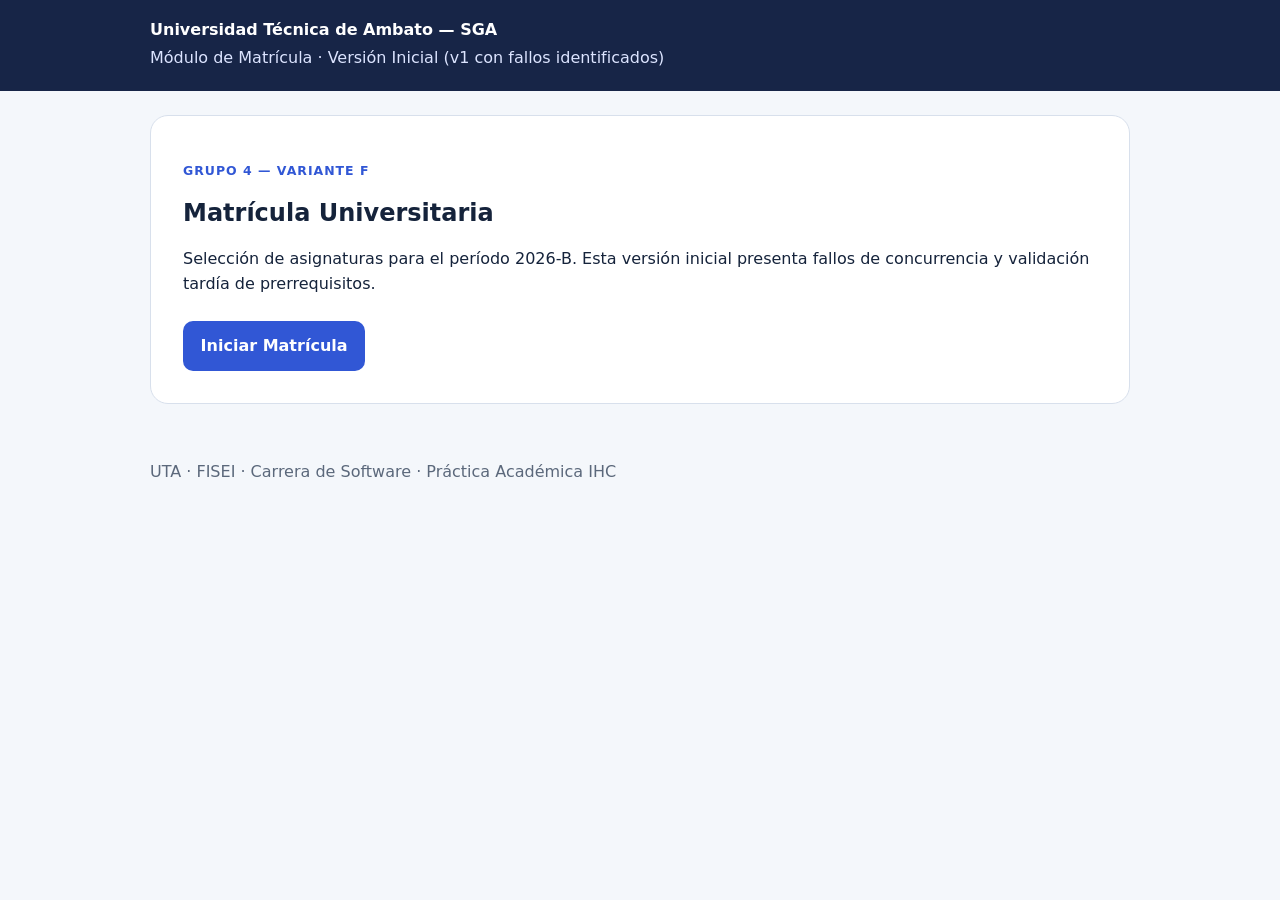
<file: PROYECTO_01_PRUEBA_INTEGRADORA/prototipo/v1/index.html>
<!doctype html>
<html lang="es">
<head>
  <meta charset="utf-8">
  <meta name="viewport" content="width=device-width,initial-scale=1">
  <title>Sistema de Matrícula Universitaria — Versión Inicial (v1)</title>
  <link rel="stylesheet" href="styles.css">
</head>
<body>
  <header class="topbar">
    <div class="shell">
      <strong>Universidad Técnica de Ambato — SGA</strong>
      <p>Módulo de Matrícula · Versión Inicial (v1 con fallos identificados)</p>
    </div>
  </header>

  <main class="shell" id="contenido">
    <section class="panel screen" id="start">
      <p class="eyebrow">Grupo 4 — Variante F</p>
      <h1>Matrícula Universitaria</h1>
      <p>Selección de asignaturas para el período 2026-B. Esta versión inicial presenta fallos de concurrencia y validación tardía de prerrequisitos.</p>
      <div class="actions">
        <button class="primary" data-next="form">Iniciar Matrícula</button>
      </div>
    </section>

    <section class="panel screen hidden" id="form">
      <h2>Selección de Asignatura y Paralelo</h2>
      <form id="taskForm" novalidate>
        <div class="field">
          <label for="subject">Asignatura</label>
          <select id="subject" name="subject" required>
            <option value="">Selecciona una asignatura</option>
            <option value="Sistemas Distribuidos">Sistemas Distribuidos (Requiere Redes)</option>
            <option value="Interacción Humano-Computador">Interacción Humano-Computador (Habilitada)</option>
            <option value="Ingeniería de Software II">Ingeniería de Software II (Habilitada)</option>
          </select>
          <p class="error" id="subject-error"></p>
        </div>

        <div class="field">
          <label for="parallel">Paralelo</label>
          <select id="parallel" name="parallel" required>
            <option value="">Selecciona un paralelo</option>
            <option value="Paralelo A">Paralelo A (1 cupo)</option>
            <option value="Paralelo B">Paralelo B (3 cupos)</option>
          </select>
          <p class="error" id="parallel-error"></p>
        </div>

        <div class="field">
          <label for="studentCode">Código de Estudiante UTA</label>
          <input id="studentCode" name="studentCode" type="text" placeholder="Ej. 1805492145" required>
          <p class="error" id="studentCode-error"></p>
        </div>

        <div class="actions">
          <button type="button" class="secondary" data-back="start">Regresar</button>
          <button type="submit" class="primary">Revisar Matrícula</button>
        </div>
      </form>
    </section>

    <section class="panel screen hidden" id="review">
      <h2>Revisión de Datos</h2>
      <div class="summary" id="summary">
        <div><strong>Asignatura:</strong> <span data-value="subject"></span></div>
        <div><strong>Paralelo:</strong> <span data-value="parallel"></span></div>
        <div><strong>Código Estudiante:</strong> <span data-value="studentCode"></span></div>
      </div>
      <div class="actions">
        <button class="secondary" data-back="form">Modificar</button>
        <button class="primary" id="confirm">Confirmar Matrícula</button>
      </div>
    </section>

    <section class="panel screen hidden" id="result" tabindex="-1">
      <h2 id="resultTitle">Estado de la Operación</h2>
      <div id="resultMessage" class="notice"></div>
      <div class="actions">
        <button class="primary" id="restart">Nueva Consulta</button>
      </div>
    </section>
  </main>

  <footer class="shell">
    UTA · FISEI · Carrera de Software · Práctica Académica IHC
  </footer>

  <script src="app.js"></script>
</body>
</html>
</file>
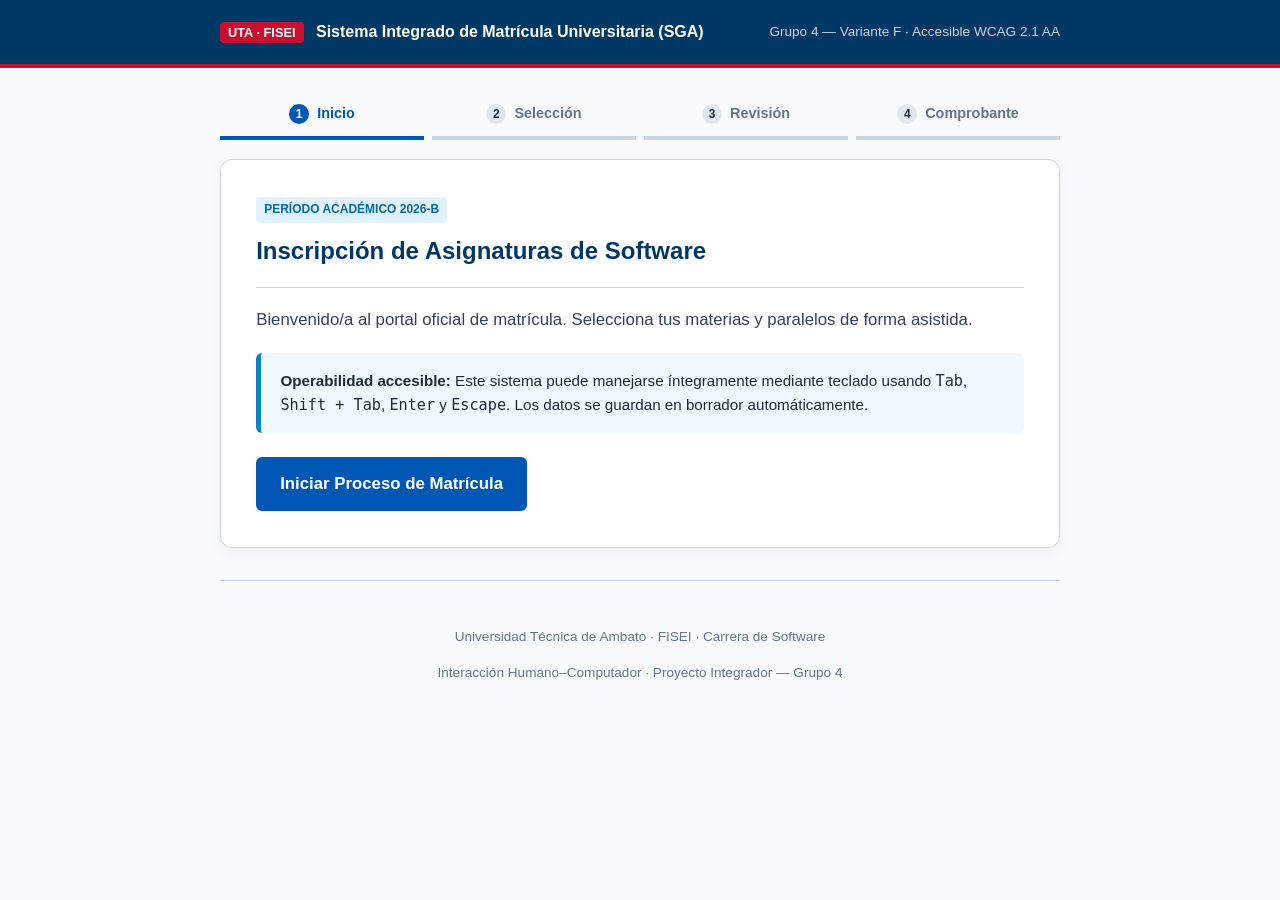
<file: PROYECTO_01_PRUEBA_INTEGRADORA/prototipo/v2/index.html>
<!doctype html>
<html lang="es">
<head>
  <meta charset="utf-8">
  <meta name="viewport" content="width=device-width,initial-scale=1">
  <title>Sistema de Matrícula Universitaria — Versión Accesible (v2)</title>
  <link rel="stylesheet" href="styles.css">
</head>
<body>
  <!-- Saltador de contenido accesible -->
  <a class="skip" href="#contenido">Saltar al contenido principal</a>

  <header class="topbar">
    <div class="shell header-content">
      <div class="brand">
        <span class="badge-uta">UTA · FISEI</span>
        <strong>Sistema Integrado de Matrícula Universitaria (SGA)</strong>
      </div>
      <p class="meta-tag">Grupo 4 — Variante F · Accesible WCAG 2.1 AA</p>
    </div>
  </header>

  <main class="shell" id="contenido">
    <!-- Stepper de Progreso -->
    <nav aria-label="Progreso de matrícula">
      <ol class="stepper">
        <li class="active" id="step-0"><span class="step-num">1</span> Inicio</li>
        <li id="step-1"><span class="step-num">2</span> Selección</li>
        <li id="step-2"><span class="step-num">3</span> Revisión</li>
        <li id="step-3"><span class="step-num">4</span> Comprobante</li>
      </ol>
    </nav>

    <!-- PANTALLA 1: Inicio -->
    <section class="panel screen" id="start" tabindex="-1">
      <div class="panel-header">
        <span class="tag">Período Académico 2026-B</span>
        <h1>Inscripción de Asignaturas de Software</h1>
      </div>
      <p class="lead">Bienvenido/a al portal oficial de matrícula. Selecciona tus materias y paralelos de forma asistida.</p>
      
      <div class="notice info" role="region" aria-label="Instrucciones de accesibilidad">
        <strong>Operabilidad accesible:</strong> Este sistema puede manejarse íntegramente mediante teclado usando <kbd>Tab</kbd>, <kbd>Shift + Tab</kbd>, <kbd>Enter</kbd> y <kbd>Escape</kbd>. Los datos se guardan en borrador automáticamente.
      </div>

      <div class="actions">
        <button class="primary btn-lg" data-next="form" id="btnStart">Iniciar Proceso de Matrícula</button>
      </div>
    </section>

    <!-- PANTALLA 2: Formulario -->
    <section class="panel screen hidden" id="form" tabindex="-1">
      <div class="panel-header">
        <span class="tag">Paso 2 de 4</span>
        <h2>Selección Académica y Datos</h2>
      </div>

      <form id="taskForm" novalidate>
        <!-- Selección de Asignatura -->
        <div class="field">
          <label for="subject">
            Asignatura a Matricular <span class="req" aria-hidden="true">*</span>
          </label>
          <select id="subject" name="subject" required aria-describedby="subject-help subject-error">
            <option value="">-- Selecciona una asignatura --</option>
            <option value="Sistemas Distribuidos">Sistemas Distribuidos (Requiere Redes de Comunicación)</option>
            <option value="Interacción Humano-Computador" selected>Interacción Humano-Computador (Habilitada · 5 Créditos)</option>
            <option value="Ingeniería de Software II">Ingeniería de Software II (Habilitada · 4 Créditos)</option>
            <option value="Bases de Datos Avanzadas">Bases de Datos Avanzadas (Habilitada · 4 Créditos)</option>
          </select>
          <p class="hint" id="subject-help">El sistema valida automáticamente prerrequisitos académicos.</p>
          <p class="error" id="subject-error"></p>
        </div>

        <!-- Banner Contextual de Prerrequisitos (Tarjeta 11) -->
        <div id="prereqNotice" class="notice warning hidden" role="alert" aria-live="polite">
          <div class="notice-icon" aria-hidden="true">⚠️</div>
          <div>
            <strong>Restricción académica detectada (Prerrequisito pendiente):</strong>
            <p id="prereqText">No puedes matricularte en <em>Sistemas Distribuidos</em> porque tienes pendiente la aprobación de <strong>Redes de Comunicación</strong>.</p>
            <div class="notice-action">
              <button type="button" class="btn-warning-alt" id="btnSwitchAltSubject">
                👉 Seleccionar Interacción Humano-Computador (Habilitada)
              </button>
            </div>
          </div>
        </div>

        <!-- Selección de Paralelo -->
        <div class="field">
          <label for="parallel">
            Paralelo y Disponibilidad de Cupos <span class="req" aria-hidden="true">*</span>
          </label>
          <select id="parallel" name="parallel" required aria-describedby="parallel-help parallel-error">
            <option value="">-- Selecciona un paralelo disponible --</option>
            <option value="Paralelo A" data-seats="1" data-schedule="Lunes y Miércoles 08:00 - 10:00 (Lab 2)">
              Paralelo A — 1 cupo restante (Lunes/Miércoles 08:00-10:00)
            </option>
            <option value="Paralelo B" data-seats="3" data-schedule="Martes y Jueves 10:00 - 12:00 (Lab 4)">
              Paralelo B — 3 cupos libres (Martes/Jueves 10:00-12:00)
            </option>
          </select>
          <p class="hint" id="parallel-help">Los cupos se actualizan dinámicamente con el servidor académico.</p>
          <p class="error" id="parallel-error"></p>
        </div>

        <!-- Código de Estudiante UTA -->
        <div class="field">
          <label for="studentCode">
            Código o Matrícula de Estudiante UTA <span class="req" aria-hidden="true">*</span>
          </label>
          <input id="studentCode" name="studentCode" type="text" placeholder="Ej. 1805492145" required maxlength="15" aria-describedby="code-help studentCode-error">
          <p class="hint" id="code-help">Ingresa tu número de cédula o código institucional único.</p>
          <p class="error" id="studentCode-error"></p>
        </div>

        <!-- Notificación viva de cambios -->
        <div id="formStatus" role="status" aria-live="polite" class="sr-only"></div>

        <div class="actions">
          <button type="button" class="secondary" data-back="start">Regresar</button>
          <button type="button" class="danger" id="cancel">Cancelar Borrador</button>
          <button type="submit" class="primary" id="btnSubmitForm">Revisar Matrícula</button>
        </div>
      </form>
    </section>

    <!-- PANTALLA 3: Revisión Previa -->
    <section class="panel screen hidden" id="review" tabindex="-1">
      <div class="panel-header">
        <span class="tag">Paso 3 de 4</span>
        <h2>Revisión de la Solicitud de Matrícula</h2>
      </div>
      <p>Verifica cuidadosamente los datos antes de registrar la transacción oficial en el sistema.</p>

      <div class="summary-box" id="summary">
        <div class="summary-row">
          <strong>Asignatura:</strong>
          <span data-value="subject" class="summary-val">-</span>
        </div>
        <div class="summary-row">
          <strong>Paralelo Asignado:</strong>
          <span data-value="parallel" class="summary-val" id="summaryParallel">-</span>
        </div>
        <div class="summary-row">
          <strong>Horario y Aula:</strong>
          <span id="summarySchedule" class="summary-val">Aula Especialidad Software</span>
        </div>
        <div class="summary-row">
          <strong>Código del Estudiante:</strong>
          <span data-value="studentCode" class="summary-val">-</span>
        </div>
        <div class="summary-row">
          <strong>Período Académico:</strong>
          <span class="summary-val">2026-B (Quinto Nivel)</span>
        </div>
      </div>

      <div class="actions">
        <button class="secondary" data-back="form" id="btnEditReview">Modificar Datos</button>
        <button class="primary" id="confirm">Confirmar Matrícula Definitiva</button>
      </div>
    </section>

    <!-- PANTALLA 4: Resultado y Conflicto Accesible -->
    <section class="panel screen hidden" id="result" tabindex="-1">
      <div class="panel-header">
        <span class="tag">Paso 4 de 4</span>
        <h2 id="resultTitle">Estado de la Matrícula</h2>
      </div>

      <!-- Caja Dinámica de Notificación (Assertive para errores, Polite para éxito) -->
      <div id="resultMessage" class="notice" role="alert" aria-live="assertive"></div>

      <!-- Opciones Rápidas de Resolución de Conflicto (Tarjeta 12 / R7) -->
      <div id="conflictAlternatives" class="conflict-actions hidden">
        <h3>Alternativas Inmediatas de Recuperación:</h3>
        <p>No has perdido tus datos. Elige una de las siguientes opciones para asegurar tu cupo:</p>
        <div class="alt-buttons">
          <button type="button" class="btn-alt-primary" id="btnChooseParallelB">
            ✅ Inscribirme en Paralelo B (3 cupos libres disponibles)
          </button>
          <button type="button" class="btn-alt-secondary" id="btnJoinWaitlist">
            📋 Unirme a Lista de Espera del Paralelo A (Prioridad #1)
          </button>
        </div>
      </div>

      <div class="actions" id="resultActions">
        <button class="primary" id="restart">Realizar Nueva Matrícula</button>
      </div>
    </section>
  </main>

  <footer class="shell footer">
    <p>Universidad Técnica de Ambato · FISEI · Carrera de Software</p>
    <p>Interacción Humano–Computador · Proyecto Integrador — Grupo 4</p>
  </footer>

  <script src="app.js"></script>
</body>
</html>
</file>
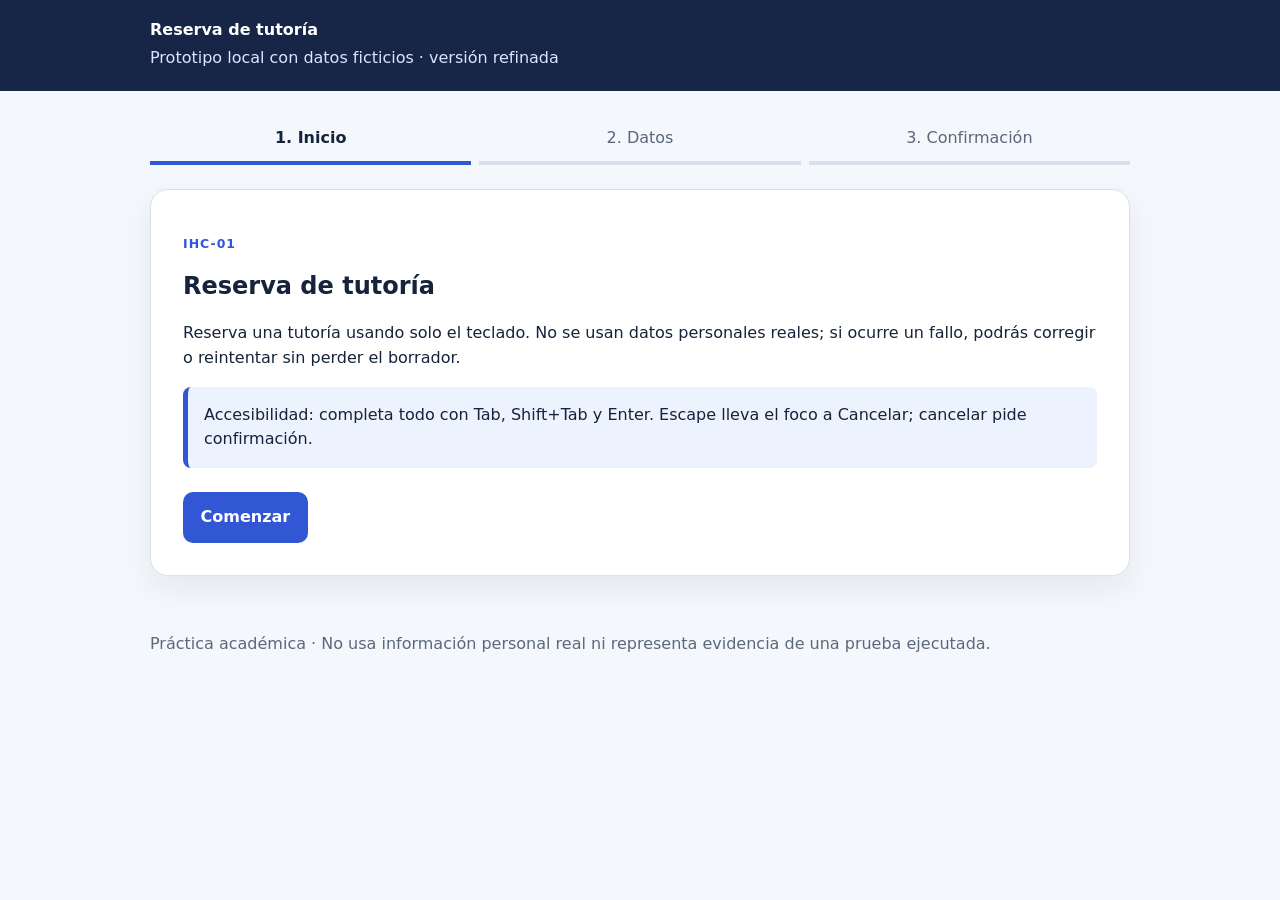
<file: PROYECTO_02_CASOS_IHC/casos/IHC-01/prototipo/index.html>
<!doctype html><html lang="es"><head><meta charset="utf-8"><meta name="viewport" content="width=device-width,initial-scale=1"><title>Reserva de tutoría</title><link rel="stylesheet" href="styles.css"></head><body data-case="IHC-01">
<a class="skip" href="#contenido">Saltar al contenido</a><header class="topbar"><div class="shell"><strong>Reserva de tutoría</strong><p>Prototipo local con datos ficticios · versión refinada</p></div></header>
<main class="shell" id="contenido"><ol class="stepper" aria-label="Progreso"><li class="active">1. Inicio</li><li>2. Datos</li><li>3. Confirmación</li></ol>
<section class="panel screen" id="start"><p class="eyebrow">IHC-01</p><h1>Reserva de tutoría</h1><p>Reserva una tutoría usando solo el teclado. No se usan datos personales reales; si ocurre un fallo, podrás corregir o reintentar sin perder el borrador.</p><div class="notice">Accesibilidad: completa todo con Tab, Shift+Tab y Enter. Escape lleva el foco a Cancelar; cancelar pide confirmación.</div><div class="actions"><button class="primary" data-next="form">Comenzar</button></div></section>
<section class="panel screen hidden" id="form"><p class="eyebrow">Paso 2 de 3</p><h2>Ingresa los datos</h2><form id="taskForm" novalidate><div class="field"><label for="service">Asignatura</label><select id="service" name="service" required aria-describedby="service-error"><option value="">Selecciona</option><option>IHC</option><option>Programación</option></select><p class="error" id="service-error"></p></div><div class="field"><label for="slot">Horario</label><select id="slot" name="slot" required aria-describedby="slot-error"><option value="">Selecciona</option><option>Martes 10:00</option><option>Jueves 15:00</option></select><p class="error" id="slot-error"></p></div><div class="field"><label for="detail">Motivo</label><input id="detail" name="detail" type="text"  required aria-describedby="detail-error"><p class="error" id="detail-error"></p></div><div id="formStatus" role="status" aria-live="polite"></div><div class="actions"><button type="button" class="secondary" data-back="start">Regresar</button><button type="button" class="danger" id="cancel">Cancelar</button><button type="submit" class="primary">Revisar</button></div></form></section>
<section class="panel screen hidden" id="review"><p class="eyebrow">Paso 3 de 3</p><h2>Revisa antes de confirmar</h2><div class="summary" id="summary"><div><strong>Asignatura</strong><span data-value="service"></span></div><div><strong>Horario</strong><span data-value="slot"></span></div><div><strong>Motivo</strong><span data-value="detail"></span></div></div><div class="actions"><button class="secondary" data-back="form">Editar</button><button class="primary" id="confirm">Confirmar</button></div></section>
<section class="panel screen hidden" id="result" tabindex="-1"><p class="eyebrow">Resultado</p><h2 id="resultTitle">Operación completada</h2><div id="resultMessage" class="notice ok" role="status" aria-live="assertive"></div><div class="actions"><button class="primary" id="restart">Nueva operación</button></div></section></main>
<footer class="shell">Práctica académica · No usa información personal real ni representa evidencia de una prueba ejecutada.</footer><script src="app.js"></script></body></html>
</file>
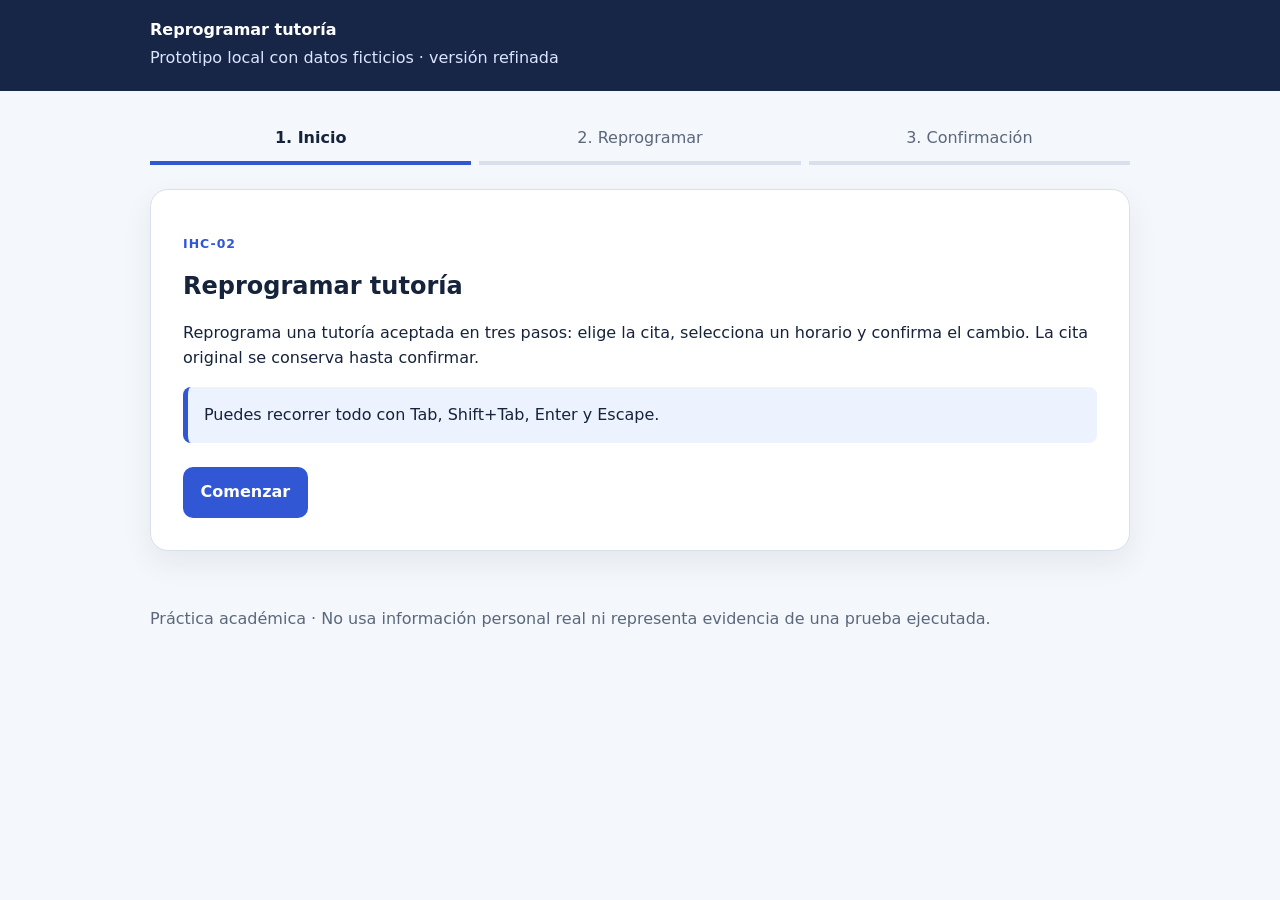
<file: PROYECTO_02_CASOS_IHC/casos/IHC-02/prototipo/index.html>
<!doctype html><html lang="es"><head><meta charset="utf-8"><meta name="viewport" content="width=device-width,initial-scale=1"><title>Reprogramar tutoría</title><link rel="stylesheet" href="styles.css"></head><body data-case="IHC-02">
<a class="skip" href="#contenido">Saltar al contenido</a><header class="topbar"><div class="shell"><strong>Reprogramar tutoría</strong><p>Prototipo local con datos ficticios · versión refinada</p></div></header>
<main class="shell" id="contenido"><ol class="stepper" aria-label="Progreso"><li class="active">1. Inicio</li><li>2. Reprogramar</li><li>3. Confirmación</li></ol>
<section class="panel screen" id="start"><p class="eyebrow">IHC-02</p><h1>Reprogramar tutoría</h1><p>Reprograma una tutoría aceptada en tres pasos: elige la cita, selecciona un horario y confirma el cambio. La cita original se conserva hasta confirmar.</p><div class="notice">Puedes recorrer todo con Tab, Shift+Tab, Enter y Escape.</div><div class="actions"><button class="primary" data-next="form">Comenzar</button></div></section>
<section class="panel screen hidden" id="form"><p class="eyebrow">Paso 2 de 3</p><h2>Ingresa los datos</h2><form id="taskForm" novalidate><div class="field"><label for="service">Tutoría</label><select id="service" name="service" required aria-describedby="service-error"><option value="">Selecciona</option><option>Tutoría #A14</option><option>Tutoría #B08</option></select><p class="error" id="service-error"></p></div><div class="field"><label for="slot">Nuevo horario</label><select id="slot" name="slot" required aria-describedby="slot-error"><option value="">Selecciona</option><option>Miércoles 09:00</option><option>Viernes 14:00</option></select><p class="error" id="slot-error"></p></div><div class="field"><label for="detail">Razón breve</label><input id="detail" name="detail" type="text"  required aria-describedby="detail-error"><p class="error" id="detail-error"></p></div><div id="formStatus" role="status" aria-live="polite"></div><div class="actions"><button type="button" class="secondary" data-back="start">Regresar</button><button type="button" class="danger" id="cancel">Cancelar</button><button type="submit" class="primary">Revisar</button></div></form></section>
<section class="panel screen hidden" id="review"><p class="eyebrow">Paso 3 de 3</p><h2>Revisa antes de confirmar</h2><div class="summary" id="summary"><div><strong>Tutoría</strong><span data-value="service"></span></div><div><strong>Nuevo horario</strong><span data-value="slot"></span></div><div><strong>Razón breve</strong><span data-value="detail"></span></div></div><div class="actions"><button class="secondary" data-back="form">Editar</button><button class="primary" id="confirm">Confirmar</button></div></section>
<section class="panel screen hidden" id="result" tabindex="-1"><p class="eyebrow">Resultado</p><h2 id="resultTitle">Operación completada</h2><div id="resultMessage" class="notice ok" role="status" aria-live="assertive"></div><div class="actions"><button class="primary" id="restart">Nueva operación</button></div></section></main>
<footer class="shell">Práctica académica · No usa información personal real ni representa evidencia de una prueba ejecutada.</footer><script src="app.js"></script></body></html>
</file>
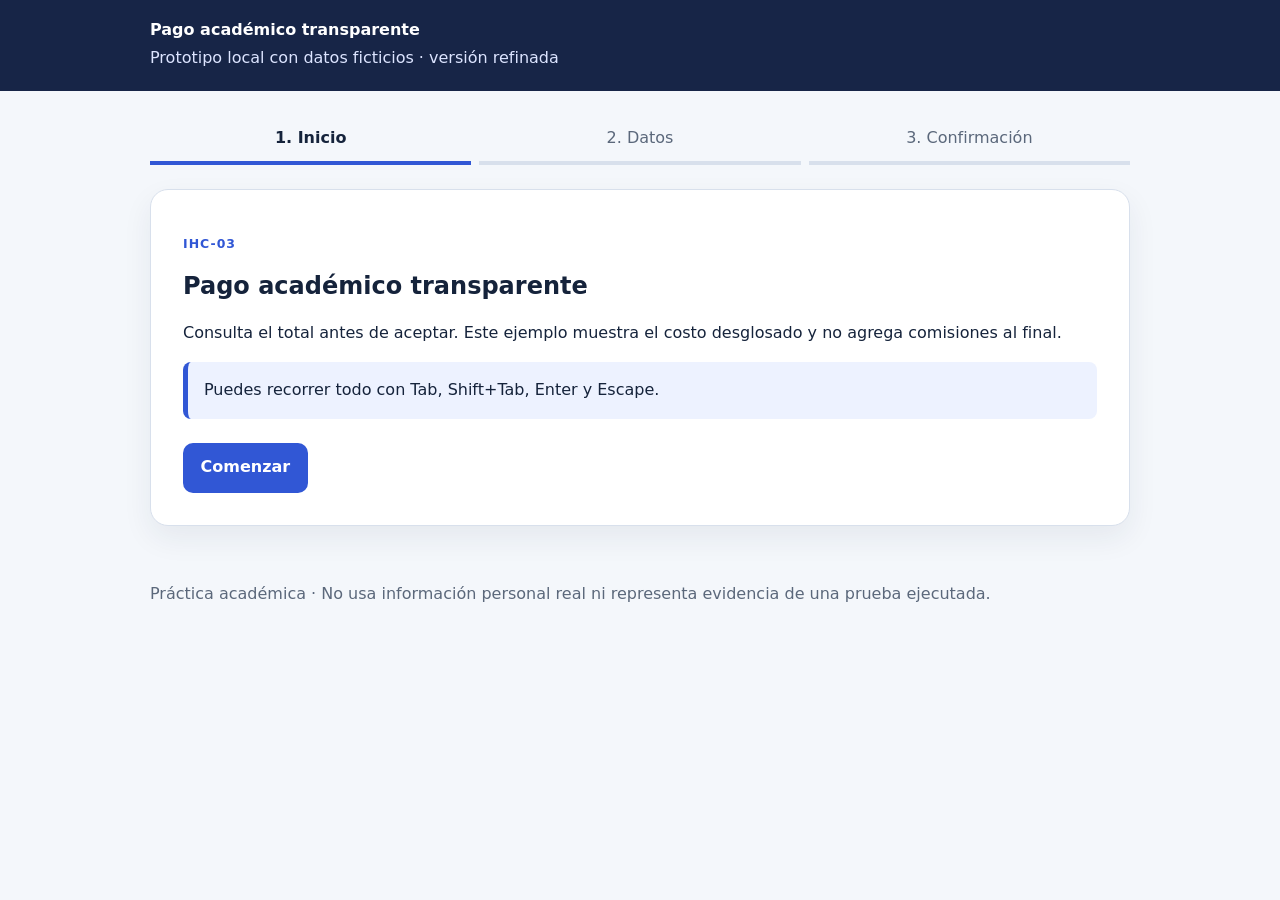
<file: PROYECTO_02_CASOS_IHC/casos/IHC-03/prototipo/index.html>
<!doctype html><html lang="es"><head><meta charset="utf-8"><meta name="viewport" content="width=device-width,initial-scale=1"><title>Pago académico transparente</title><link rel="stylesheet" href="styles.css"></head><body data-case="IHC-03">
<a class="skip" href="#contenido">Saltar al contenido</a><header class="topbar"><div class="shell"><strong>Pago académico transparente</strong><p>Prototipo local con datos ficticios · versión refinada</p></div></header>
<main class="shell" id="contenido"><ol class="stepper" aria-label="Progreso"><li class="active">1. Inicio</li><li>2. Datos</li><li>3. Confirmación</li></ol>
<section class="panel screen" id="start"><p class="eyebrow">IHC-03</p><h1>Pago académico transparente</h1><p>Consulta el total antes de aceptar. Este ejemplo muestra el costo desglosado y no agrega comisiones al final.</p><div class="notice">Puedes recorrer todo con Tab, Shift+Tab, Enter y Escape.</div><div class="actions"><button class="primary" data-next="form">Comenzar</button></div></section>
<section class="panel screen hidden" id="form"><p class="eyebrow">Paso 2 de 3</p><h2>Ingresa los datos</h2><div id="costBreakdown" class="notice" role="status" aria-live="polite">Selecciona un concepto para ver su costo total. Valores demostrativos.</div><form id="taskForm" novalidate><div class="field"><label for="service">Concepto</label><select id="service" name="service" required aria-describedby="service-error" data-price-option><option value="" data-price="">Selecciona</option><option value="Matrícula" data-price="250">Matrícula</option><option value="Laboratorio" data-price="120">Laboratorio</option></select><p class="error" id="service-error"></p></div><div class="field"><label for="slot">Método</label><select id="slot" name="slot" required aria-describedby="slot-error"><option value="">Selecciona</option><option>Tarjeta terminada en 4242</option><option>Transferencia</option></select><p class="error" id="slot-error"></p></div><div class="field"><label for="detail">Correo para comprobante</label><input id="detail" name="detail" type="email"  required aria-describedby="detail-error"><p class="error" id="detail-error"></p></div><div id="formStatus" role="status" aria-live="polite"></div><div class="actions"><button type="button" class="secondary" data-back="start">Regresar</button><button type="button" class="danger" id="cancel">Cancelar</button><button type="submit" class="primary">Revisar</button></div></form></section>
<section class="panel screen hidden" id="review"><p class="eyebrow">Paso 3 de 3</p><h2>Revisa el pago antes de confirmar</h2><div class="notice"><strong>Total a pagar: <span id="reviewTotal">—</span></strong> · Comisión adicional: $0,00</div><div class="summary" id="summary"><div><strong>Concepto</strong><span data-value="service"></span></div><div><strong>Método</strong><span data-value="slot"></span></div><div><strong>Correo para comprobante</strong><span data-value="detail"></span></div></div><div class="actions"><button class="secondary" data-back="form">Editar</button><button class="primary" id="confirm">Confirmar</button></div></section>
<section class="panel screen hidden" id="result" tabindex="-1"><p class="eyebrow">Resultado</p><h2 id="resultTitle">Operación completada</h2><div id="resultMessage" class="notice ok" role="status" aria-live="assertive"></div><div class="actions"><button class="primary" id="restart">Nueva operación</button></div></section></main>
<footer class="shell">Práctica académica · No usa información personal real ni representa evidencia de una prueba ejecutada.</footer><script src="app.js"></script></body></html>
</file>
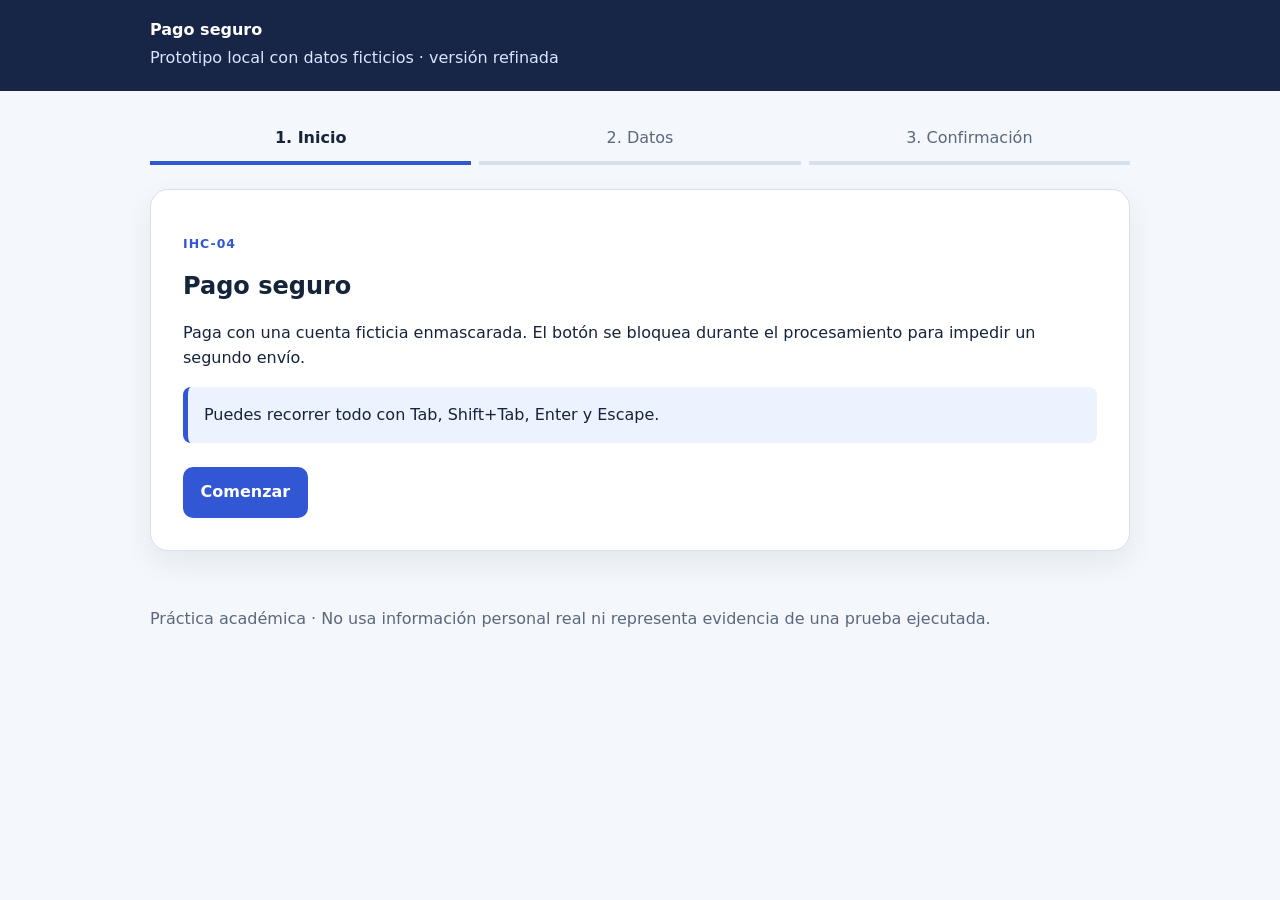
<file: PROYECTO_02_CASOS_IHC/casos/IHC-04/prototipo/index.html>
<!doctype html><html lang="es"><head><meta charset="utf-8"><meta name="viewport" content="width=device-width,initial-scale=1"><title>Pago seguro</title><link rel="stylesheet" href="styles.css"></head><body data-case="IHC-04">
<a class="skip" href="#contenido">Saltar al contenido</a><header class="topbar"><div class="shell"><strong>Pago seguro</strong><p>Prototipo local con datos ficticios · versión refinada</p></div></header>
<main class="shell" id="contenido"><ol class="stepper" aria-label="Progreso"><li class="active">1. Inicio</li><li>2. Datos</li><li>3. Confirmación</li></ol>
<section class="panel screen" id="start"><p class="eyebrow">IHC-04</p><h1>Pago seguro</h1><p>Paga con una cuenta ficticia enmascarada. El botón se bloquea durante el procesamiento para impedir un segundo envío.</p><div class="notice">Puedes recorrer todo con Tab, Shift+Tab, Enter y Escape.</div><div class="actions"><button class="primary" data-next="form">Comenzar</button></div></section>
<section class="panel screen hidden" id="form"><p class="eyebrow">Paso 2 de 3</p><h2>Ingresa los datos</h2><form id="taskForm" novalidate><div class="field"><label for="service">Concepto</label><select id="service" name="service" required aria-describedby="service-error"><option value="">Selecciona</option><option>Matrícula</option><option>Pensión</option></select><p class="error" id="service-error"></p></div><div class="field"><label for="slot">Cuenta enmascarada</label><select id="slot" name="slot" required aria-describedby="slot-error"><option value="">Selecciona</option><option>•••• 4242</option><option>•••• 8841</option></select><p class="error" id="slot-error"></p></div><div class="field"><label for="detail">Correo para comprobante</label><input id="detail" name="detail" type="email"  required aria-describedby="detail-error"><p class="error" id="detail-error"></p></div><p class="hint">Solo se muestran los últimos cuatro dígitos de la cuenta. No ingreses datos bancarios reales.</p><div id="formStatus" role="status" aria-live="polite"></div><div class="actions"><button type="button" class="secondary" data-back="start">Regresar</button><button type="button" class="danger" id="cancel">Cancelar</button><button type="submit" class="primary">Revisar</button></div></form></section>
<section class="panel screen hidden" id="review"><p class="eyebrow">Paso 3 de 3</p><h2>Revisa antes de confirmar</h2><div class="summary" id="summary"><div><strong>Concepto</strong><span data-value="service"></span></div><div><strong>Cuenta enmascarada</strong><span data-value="slot"></span></div><div><strong>Correo para comprobante</strong><span data-value="detail"></span></div></div><div class="actions"><button class="secondary" data-back="form">Editar</button><button class="primary" id="confirm">Confirmar</button></div></section>
<section class="panel screen hidden" id="result" tabindex="-1"><p class="eyebrow">Resultado</p><h2 id="resultTitle">Operación completada</h2><div id="resultMessage" class="notice ok" role="status" aria-live="assertive"></div><div class="actions"><button class="primary" id="restart">Nueva operación</button></div></section></main>
<footer class="shell">Práctica académica · No usa información personal real ni representa evidencia de una prueba ejecutada.</footer><script src="app.js"></script></body></html>
</file>
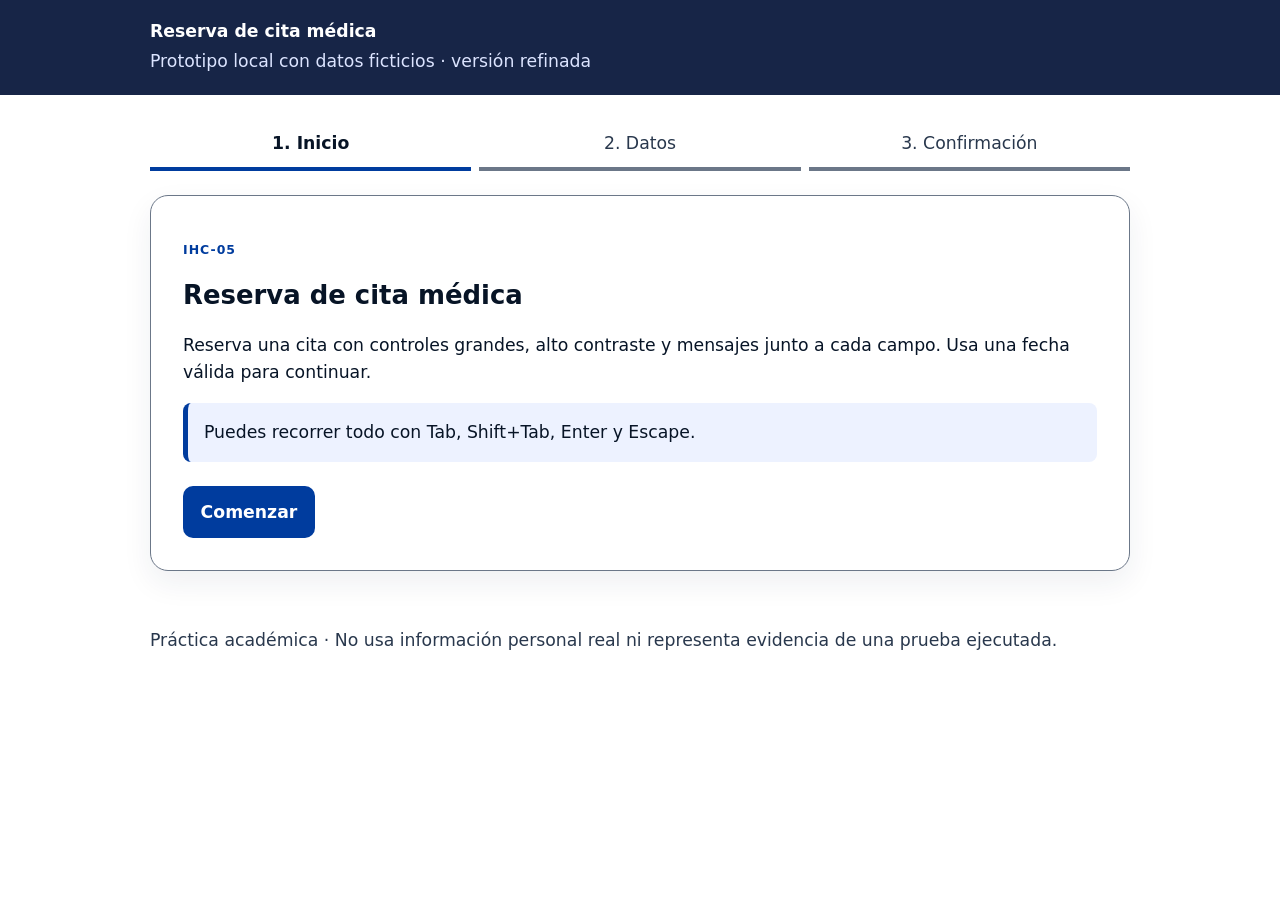
<file: PROYECTO_02_CASOS_IHC/casos/IHC-05/prototipo/index.html>
<!doctype html><html lang="es"><head><meta charset="utf-8"><meta name="viewport" content="width=device-width,initial-scale=1"><title>Reserva de cita médica</title><link rel="stylesheet" href="styles.css"></head><body data-case="IHC-05">
<a class="skip" href="#contenido">Saltar al contenido</a><header class="topbar"><div class="shell"><strong>Reserva de cita médica</strong><p>Prototipo local con datos ficticios · versión refinada</p></div></header>
<main class="shell" id="contenido"><ol class="stepper" aria-label="Progreso"><li class="active">1. Inicio</li><li>2. Datos</li><li>3. Confirmación</li></ol>
<section class="panel screen" id="start"><p class="eyebrow">IHC-05</p><h1>Reserva de cita médica</h1><p>Reserva una cita con controles grandes, alto contraste y mensajes junto a cada campo. Usa una fecha válida para continuar.</p><div class="notice">Puedes recorrer todo con Tab, Shift+Tab, Enter y Escape.</div><div class="actions"><button class="primary" data-next="form">Comenzar</button></div></section>
<section class="panel screen hidden" id="form"><p class="eyebrow">Paso 2 de 3</p><h2>Ingresa los datos</h2><form id="taskForm" novalidate><div class="field"><label for="service">Especialidad</label><select id="service" name="service" required aria-describedby="service-error"><option value="">Selecciona</option><option>Medicina general</option><option>Cardiología</option></select><p class="error" id="service-error"></p></div><div class="field"><label for="slot">Fecha</label><input id="slot" name="slot" type="date" required aria-describedby="slot-hint slot-error"><p class="hint" id="slot-hint">Selecciona la fecha de la cita. El error se anuncia junto a este campo.</p><p class="error" id="slot-error"></p></div><div class="field"><label for="detail">Motivo de consulta</label><input id="detail" name="detail" type="text"  required aria-describedby="detail-error"><p class="error" id="detail-error"></p></div><div id="formStatus" role="status" aria-live="polite"></div><div class="actions"><button type="button" class="secondary" data-back="start">Regresar</button><button type="button" class="danger" id="cancel">Cancelar</button><button type="submit" class="primary">Revisar</button></div></form></section>
<section class="panel screen hidden" id="review"><p class="eyebrow">Paso 3 de 3</p><h2>Revisa antes de confirmar</h2><div class="summary" id="summary"><div><strong>Especialidad</strong><span data-value="service"></span></div><div><strong>Fecha</strong><span data-value="slot"></span></div><div><strong>Motivo de consulta</strong><span data-value="detail"></span></div></div><div class="actions"><button class="secondary" data-back="form">Editar</button><button class="primary" id="confirm">Confirmar</button></div></section>
<section class="panel screen hidden" id="result" tabindex="-1"><p class="eyebrow">Resultado</p><h2 id="resultTitle">Operación completada</h2><div id="resultMessage" class="notice ok" role="status" aria-live="assertive"></div><div class="actions"><button class="primary" id="restart">Nueva operación</button></div></section></main>
<footer class="shell">Práctica académica · No usa información personal real ni representa evidencia de una prueba ejecutada.</footer><script src="app.js"></script></body></html>
</file>
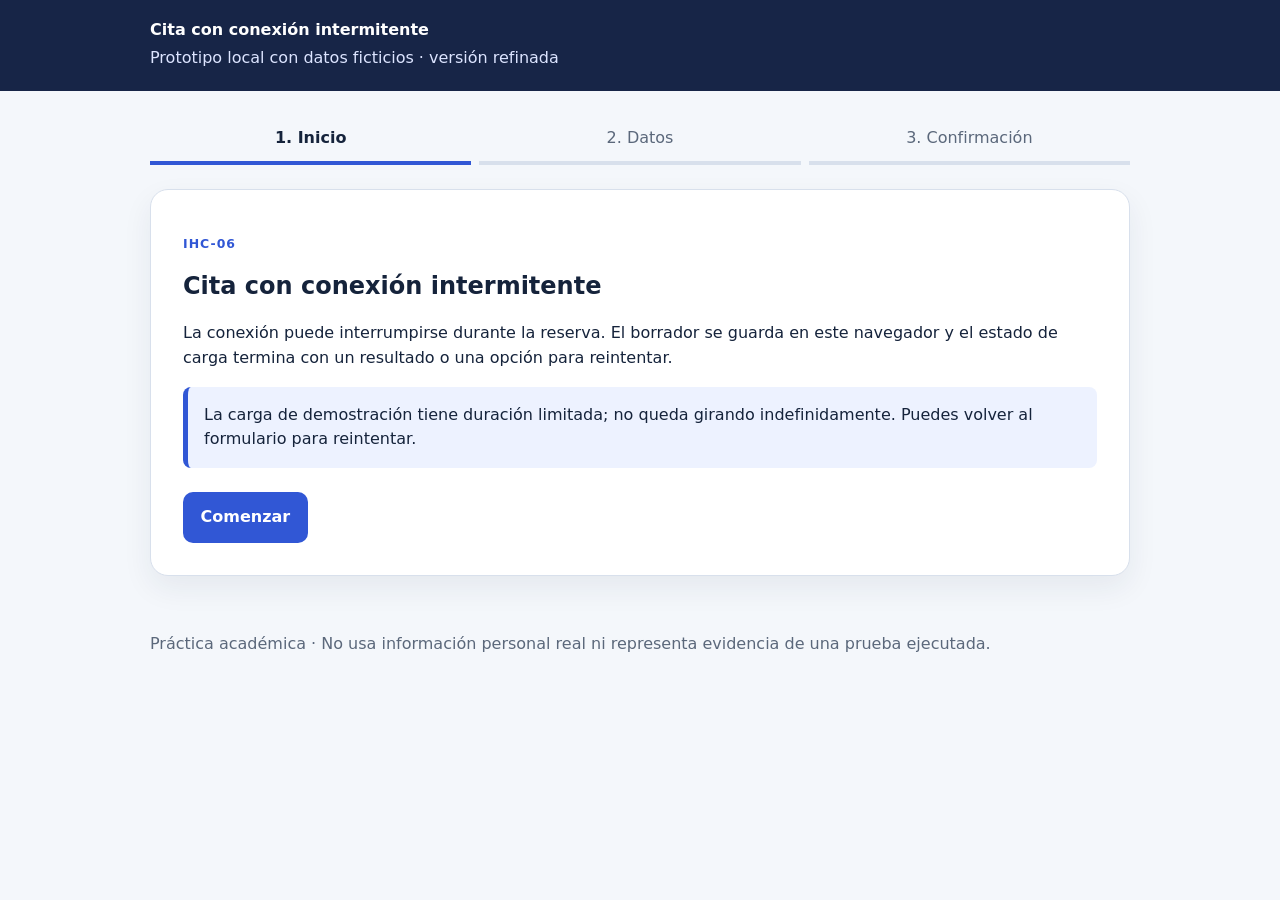
<file: PROYECTO_02_CASOS_IHC/casos/IHC-06/prototipo/index.html>
<!doctype html><html lang="es"><head><meta charset="utf-8"><meta name="viewport" content="width=device-width,initial-scale=1"><title>Cita con conexión intermitente</title><link rel="stylesheet" href="styles.css"></head><body data-case="IHC-06">
<a class="skip" href="#contenido">Saltar al contenido</a><header class="topbar"><div class="shell"><strong>Cita con conexión intermitente</strong><p>Prototipo local con datos ficticios · versión refinada</p></div></header>
<main class="shell" id="contenido"><ol class="stepper" aria-label="Progreso"><li class="active">1. Inicio</li><li>2. Datos</li><li>3. Confirmación</li></ol>
<section class="panel screen" id="start"><p class="eyebrow">IHC-06</p><h1>Cita con conexión intermitente</h1><p>La conexión puede interrumpirse durante la reserva. El borrador se guarda en este navegador y el estado de carga termina con un resultado o una opción para reintentar.</p><div class="notice">La carga de demostración tiene duración limitada; no queda girando indefinidamente. Puedes volver al formulario para reintentar.</div><div class="actions"><button class="primary" data-next="form">Comenzar</button></div></section>
<section class="panel screen hidden" id="form"><p class="eyebrow">Paso 2 de 3</p><h2>Ingresa los datos</h2><form id="taskForm" novalidate><div class="field"><label for="service">Especialidad</label><select id="service" name="service" required aria-describedby="service-error"><option value="">Selecciona</option><option>Medicina general</option><option>Odontología</option></select><p class="error" id="service-error"></p></div><div class="field"><label for="slot">Horario</label><select id="slot" name="slot" required aria-describedby="slot-error"><option value="">Selecciona</option><option>Lunes 08:00</option><option>Jueves 11:30</option></select><p class="error" id="slot-error"></p></div><div class="field"><label for="detail">Código ficticio del paciente</label><input id="detail" name="detail" type="text"  required aria-describedby="detail-error"><p class="error" id="detail-error"></p></div><div id="formStatus" role="status" aria-live="polite"></div><div class="actions"><button type="button" class="secondary" data-back="start">Regresar</button><button type="button" class="danger" id="cancel">Cancelar</button><button type="submit" class="primary">Revisar</button></div></form></section>
<section class="panel screen hidden" id="review"><p class="eyebrow">Paso 3 de 3</p><h2>Revisa antes de confirmar</h2><div class="summary" id="summary"><div><strong>Especialidad</strong><span data-value="service"></span></div><div><strong>Horario</strong><span data-value="slot"></span></div><div><strong>Código ficticio del paciente</strong><span data-value="detail"></span></div></div><div class="actions"><button class="secondary" data-back="form">Editar</button><button class="primary" id="confirm">Confirmar</button></div></section>
<section class="panel screen hidden" id="result" tabindex="-1"><p class="eyebrow">Resultado</p><h2 id="resultTitle">Operación completada</h2><div id="resultMessage" class="notice ok" role="status" aria-live="assertive"></div><div class="actions"><button class="primary" id="restart">Nueva operación</button></div></section></main>
<footer class="shell">Práctica académica · No usa información personal real ni representa evidencia de una prueba ejecutada.</footer><script src="app.js"></script></body></html>
</file>
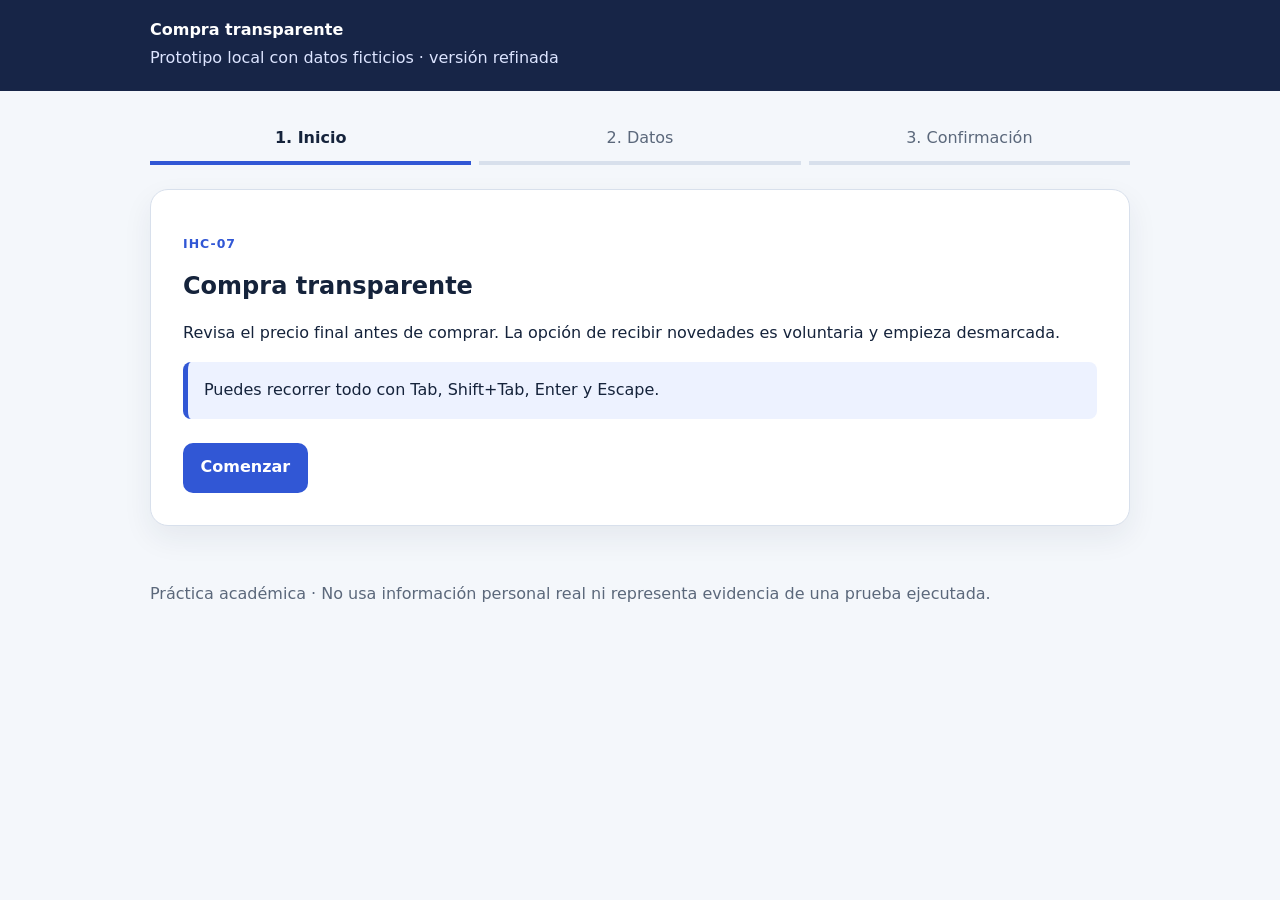
<file: PROYECTO_02_CASOS_IHC/casos/IHC-07/prototipo/index.html>
<!doctype html><html lang="es"><head><meta charset="utf-8"><meta name="viewport" content="width=device-width,initial-scale=1"><title>Compra transparente</title><link rel="stylesheet" href="styles.css"></head><body data-case="IHC-07">
<a class="skip" href="#contenido">Saltar al contenido</a><header class="topbar"><div class="shell"><strong>Compra transparente</strong><p>Prototipo local con datos ficticios · versión refinada</p></div></header>
<main class="shell" id="contenido"><ol class="stepper" aria-label="Progreso"><li class="active">1. Inicio</li><li>2. Datos</li><li>3. Confirmación</li></ol>
<section class="panel screen" id="start"><p class="eyebrow">IHC-07</p><h1>Compra transparente</h1><p>Revisa el precio final antes de comprar. La opción de recibir novedades es voluntaria y empieza desmarcada.</p><div class="notice">Puedes recorrer todo con Tab, Shift+Tab, Enter y Escape.</div><div class="actions"><button class="primary" data-next="form">Comenzar</button></div></section>
<section class="panel screen hidden" id="form"><p class="eyebrow">Paso 2 de 3</p><h2>Ingresa los datos</h2><form id="taskForm" novalidate><div class="field"><label for="service">Producto</label><select id="service" name="service" required aria-describedby="service-error" data-cart-price><option value="" data-price="">Selecciona</option><option value="Mochila" data-price="30">Mochila - $30</option><option value="Audífonos" data-price="24">Audífonos - $24</option></select><p class="error" id="service-error"></p></div><div class="field"><label for="slot">Entrega</label><select id="slot" name="slot" required aria-describedby="slot-error" data-cart-price><option value="" data-price="">Selecciona</option><option value="Estándar" data-price="3">Estándar - $3</option><option value="Retiro" data-price="0">Retiro - $0</option></select><p class="error" id="slot-error"></p></div><div class="notice" role="status" aria-live="polite">Total estimado: <strong data-cart-total>—</strong></div><div class="field"><label for="detail">Dirección ficticia</label><input id="detail" name="detail" type="text"  required aria-describedby="detail-error"><p class="error" id="detail-error"></p></div><div class="field"><label><input id="detail-news" name="news" type="checkbox"> Quiero recibir novedades (opcional)</label></div><div id="formStatus" role="status" aria-live="polite"></div><div class="actions"><button type="button" class="secondary" data-back="start">Regresar</button><button type="button" class="danger" id="cancel">Cancelar</button><button type="submit" class="primary">Revisar</button></div></form></section>
<section class="panel screen hidden" id="review"><p class="eyebrow">Paso 3 de 3</p><h2>Revisa antes de confirmar</h2><div class="notice">Total final: <strong data-cart-total>—</strong></div><div class="summary" id="summary"><div><strong>Producto</strong><span data-value="service"></span></div><div><strong>Entrega</strong><span data-value="slot"></span></div><div><strong>Dirección ficticia</strong><span data-value="detail"></span></div><div><strong>Suscripción a novedades</strong><span data-value="news"></span></div></div><div class="actions"><button class="secondary" data-back="form">Editar</button><button class="primary" id="confirm">Confirmar</button></div></section>
<section class="panel screen hidden" id="result" tabindex="-1"><p class="eyebrow">Resultado</p><h2 id="resultTitle">Operación completada</h2><div id="resultMessage" class="notice ok" role="status" aria-live="assertive"></div><div class="actions"><button class="primary" id="restart">Nueva operación</button></div></section></main>
<footer class="shell">Práctica académica · No usa información personal real ni representa evidencia de una prueba ejecutada.</footer><script src="app.js"></script></body></html>
</file>
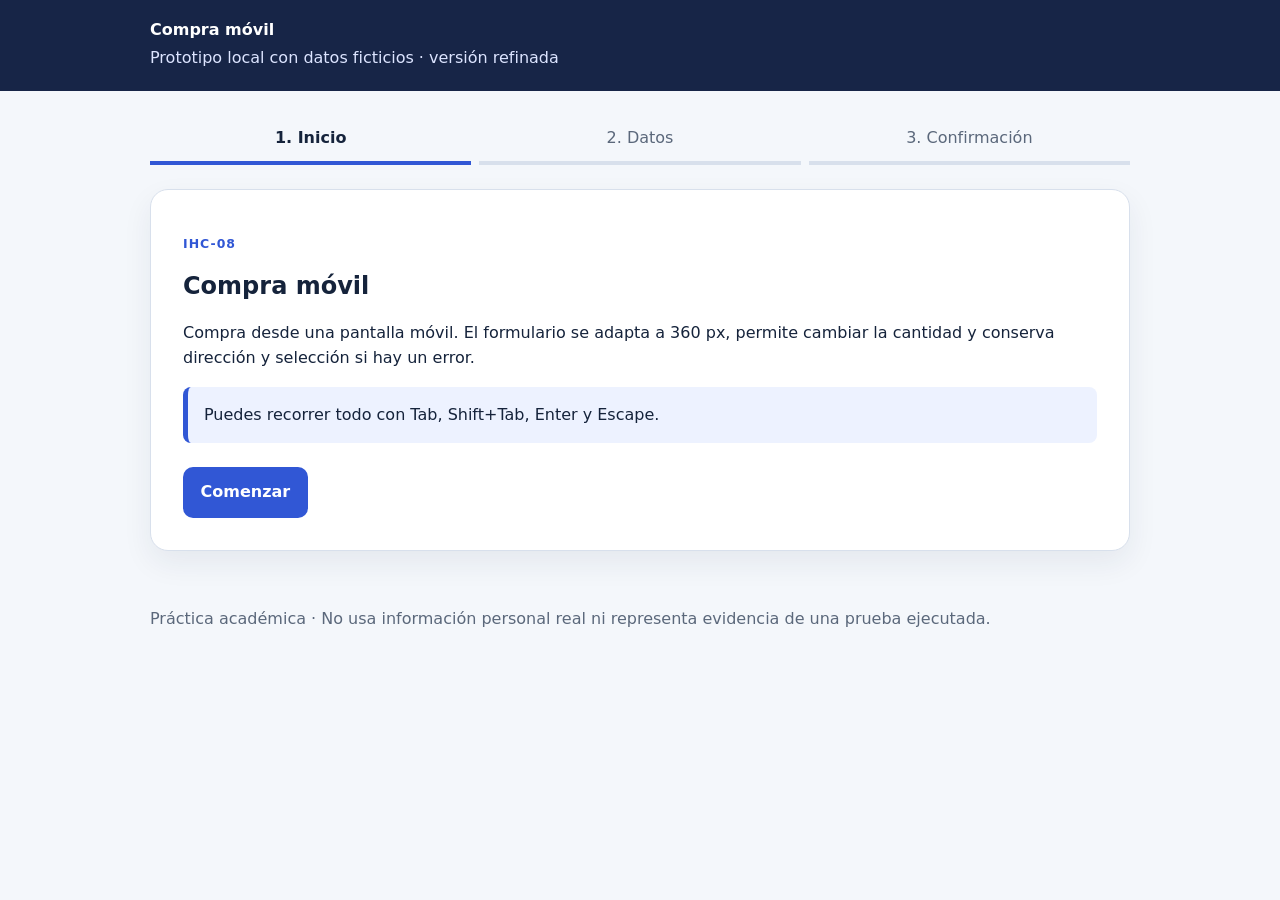
<file: PROYECTO_02_CASOS_IHC/casos/IHC-08/prototipo/index.html>
<!doctype html><html lang="es"><head><meta charset="utf-8"><meta name="viewport" content="width=device-width,initial-scale=1"><title>Compra móvil</title><link rel="stylesheet" href="styles.css"></head><body data-case="IHC-08">
<a class="skip" href="#contenido">Saltar al contenido</a><header class="topbar"><div class="shell"><strong>Compra móvil</strong><p>Prototipo local con datos ficticios · versión refinada</p></div></header>
<main class="shell" id="contenido"><ol class="stepper" aria-label="Progreso"><li class="active">1. Inicio</li><li>2. Datos</li><li>3. Confirmación</li></ol>
<section class="panel screen" id="start"><p class="eyebrow">IHC-08</p><h1>Compra móvil</h1><p>Compra desde una pantalla móvil. El formulario se adapta a 360 px, permite cambiar la cantidad y conserva dirección y selección si hay un error.</p><div class="notice">Puedes recorrer todo con Tab, Shift+Tab, Enter y Escape.</div><div class="actions"><button class="primary" data-next="form">Comenzar</button></div></section>
<section class="panel screen hidden" id="form"><p class="eyebrow">Paso 2 de 3</p><h2>Ingresa los datos</h2><form id="taskForm" novalidate><div class="field"><label for="service">Producto</label><select id="service" name="service" required aria-describedby="service-error" data-cart-price><option value="" data-price="">Selecciona</option><option value="Cuaderno" data-price="2.5">Cuaderno - $2,50</option><option value="Lámpara" data-price="12">Lámpara - $12,00</option></select><p class="error" id="service-error"></p></div><div class="field"><label for="slot">Cantidad</label><input id="slot" name="slot" type="number" min="1" max="5" value="1" inputmode="numeric" data-cart-quantity required aria-describedby="slot-hint slot-error"><p class="hint" id="slot-hint">Cantidad de 1 a 5 unidades.</p><p class="error" id="slot-error"></p></div><div class="notice" role="status" aria-live="polite">Total estimado: <strong data-cart-total>—</strong></div><div class="field"><label for="detail">Dirección ficticia</label><input id="detail" name="detail" type="text"  required aria-describedby="detail-error"><p class="error" id="detail-error"></p></div><div id="formStatus" role="status" aria-live="polite"></div><div class="actions"><button type="button" class="secondary" data-back="start">Regresar</button><button type="button" class="danger" id="cancel">Cancelar</button><button type="submit" class="primary">Revisar</button></div></form></section>
<section class="panel screen hidden" id="review"><p class="eyebrow">Paso 3 de 3</p><h2>Revisa antes de confirmar</h2><div class="notice">Total de la compra: <strong data-cart-total>—</strong></div><div class="summary" id="summary"><div><strong>Producto</strong><span data-value="service"></span></div><div><strong>Cantidad</strong><span data-value="slot"></span></div><div><strong>Dirección ficticia</strong><span data-value="detail"></span></div></div><div class="actions"><button class="secondary" data-back="form">Editar</button><button class="primary" id="confirm">Confirmar</button></div></section>
<section class="panel screen hidden" id="result" tabindex="-1"><p class="eyebrow">Resultado</p><h2 id="resultTitle">Operación completada</h2><div id="resultMessage" class="notice ok" role="status" aria-live="assertive"></div><div class="actions"><button class="primary" id="restart">Nueva operación</button></div></section></main>
<footer class="shell">Práctica académica · No usa información personal real ni representa evidencia de una prueba ejecutada.</footer><script src="app.js"></script></body></html>
</file>
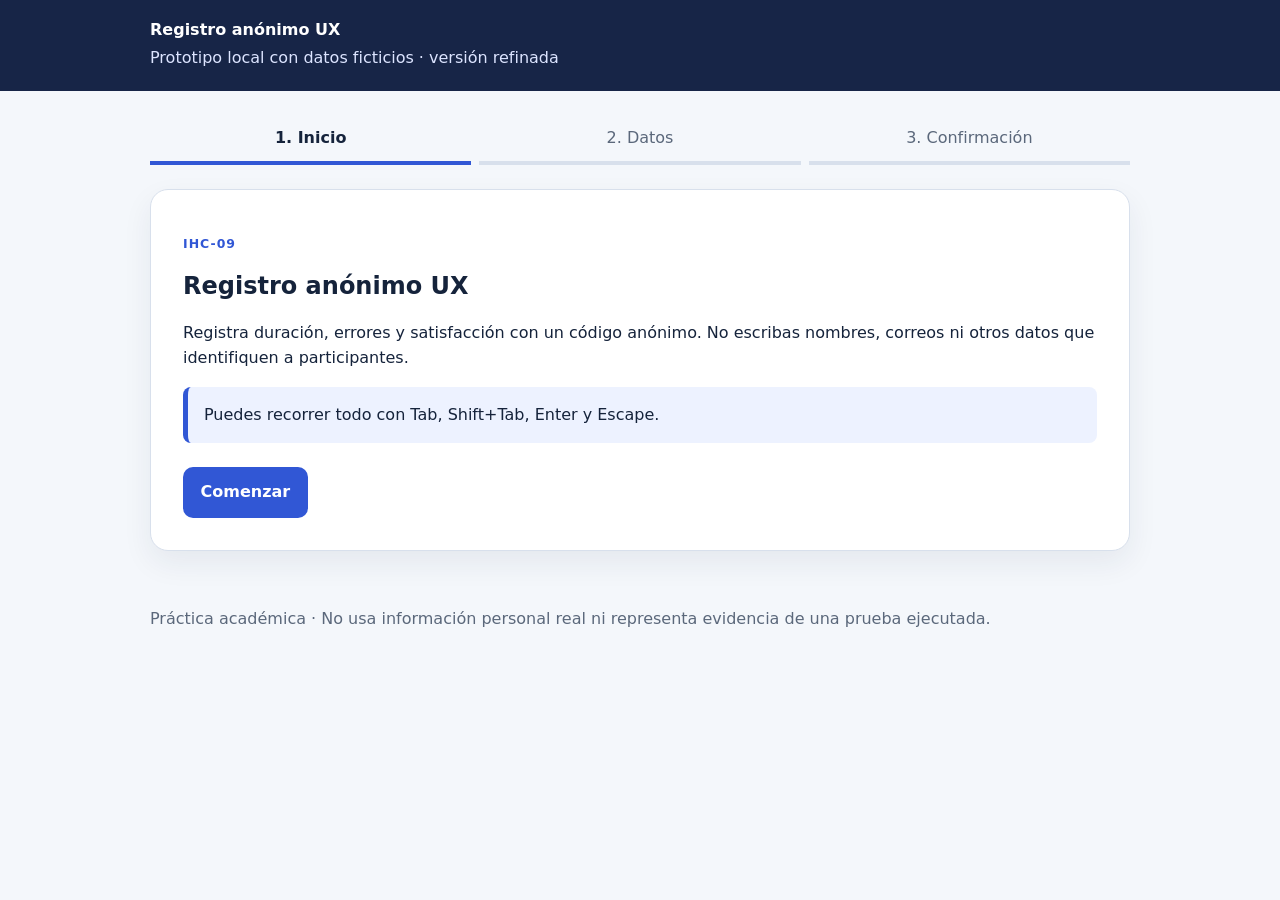
<file: PROYECTO_02_CASOS_IHC/casos/IHC-09/prototipo/index.html>
<!doctype html><html lang="es"><head><meta charset="utf-8"><meta name="viewport" content="width=device-width,initial-scale=1"><title>Registro anónimo UX</title><link rel="stylesheet" href="styles.css"></head><body data-case="IHC-09">
<a class="skip" href="#contenido">Saltar al contenido</a><header class="topbar"><div class="shell"><strong>Registro anónimo UX</strong><p>Prototipo local con datos ficticios · versión refinada</p></div></header>
<main class="shell" id="contenido"><ol class="stepper" aria-label="Progreso"><li class="active">1. Inicio</li><li>2. Datos</li><li>3. Confirmación</li></ol>
<section class="panel screen" id="start"><p class="eyebrow">IHC-09</p><h1>Registro anónimo UX</h1><p>Registra duración, errores y satisfacción con un código anónimo. No escribas nombres, correos ni otros datos que identifiquen a participantes.</p><div class="notice">Puedes recorrer todo con Tab, Shift+Tab, Enter y Escape.</div><div class="actions"><button class="primary" data-next="form">Comenzar</button></div></section>
<section class="panel screen hidden" id="form"><p class="eyebrow">Paso 2 de 3</p><h2>Ingresa los datos</h2><form id="taskForm" novalidate><div class="field"><label for="service">Código anónimo</label><input id="service" name="service" type="text"  required aria-describedby="service-error"><p class="error" id="service-error"></p></div><div class="field"><label for="slot">Tiempo en segundos</label><input id="slot" name="slot" type="number" min="1" required aria-describedby="slot-error"><p class="error" id="slot-error"></p></div><div class="field"><label for="detail">Errores observados</label><input id="detail" name="detail" type="text"  required aria-describedby="detail-error"><p class="error" id="detail-error"></p></div><div class="field"><label for="satisfaction">Satisfacción (1 a 5)</label><select id="satisfaction" name="satisfaction" required aria-describedby="satisfaction-error"><option value="">Selecciona</option><option>1 - Muy baja</option><option>2 - Baja</option><option>3 - Neutral</option><option>4 - Alta</option><option>5 - Muy alta</option></select><p class="error" id="satisfaction-error"></p></div><div id="formStatus" role="status" aria-live="polite"></div><div class="actions"><button type="button" class="secondary" data-back="start">Regresar</button><button type="button" class="danger" id="cancel">Cancelar</button><button type="submit" class="primary">Revisar</button></div></form></section>
<section class="panel screen hidden" id="review"><p class="eyebrow">Paso 3 de 3</p><h2>Revisa antes de confirmar</h2><div class="summary" id="summary"><div><strong>Código anónimo</strong><span data-value="service"></span></div><div><strong>Tiempo en segundos</strong><span data-value="slot"></span></div><div><strong>Errores observados</strong><span data-value="detail"></span></div><div><strong>Satisfacción</strong><span data-value="satisfaction"></span></div></div><div class="actions"><button class="secondary" data-back="form">Editar</button><button class="primary" id="confirm">Confirmar</button></div></section>
<section class="panel screen hidden" id="result" tabindex="-1"><p class="eyebrow">Resultado</p><h2 id="resultTitle">Operación completada</h2><div id="resultMessage" class="notice ok" role="status" aria-live="assertive"></div><div class="actions"><button class="primary" id="restart">Nueva operación</button></div></section></main>
<footer class="shell">Práctica académica · No usa información personal real ni representa evidencia de una prueba ejecutada.</footer><script src="app.js"></script></body></html>
</file>
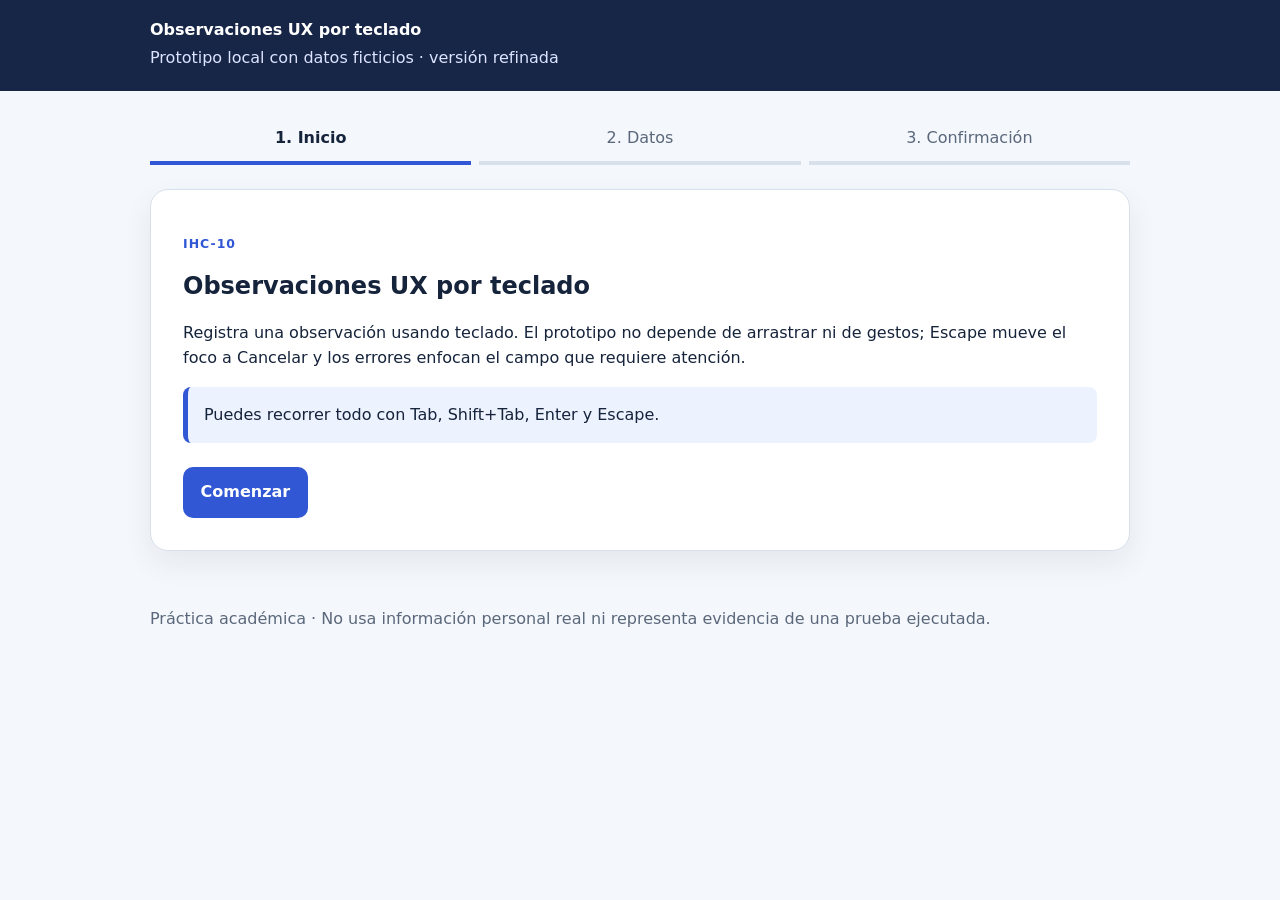
<file: PROYECTO_02_CASOS_IHC/casos/IHC-10/prototipo/index.html>
<!doctype html><html lang="es"><head><meta charset="utf-8"><meta name="viewport" content="width=device-width,initial-scale=1"><title>Observaciones UX por teclado</title><link rel="stylesheet" href="styles.css"></head><body data-case="IHC-10">
<a class="skip" href="#contenido">Saltar al contenido</a><header class="topbar"><div class="shell"><strong>Observaciones UX por teclado</strong><p>Prototipo local con datos ficticios · versión refinada</p></div></header>
<main class="shell" id="contenido"><ol class="stepper" aria-label="Progreso"><li class="active">1. Inicio</li><li>2. Datos</li><li>3. Confirmación</li></ol>
<section class="panel screen" id="start"><p class="eyebrow">IHC-10</p><h1>Observaciones UX por teclado</h1><p>Registra una observación usando teclado. El prototipo no depende de arrastrar ni de gestos; Escape mueve el foco a Cancelar y los errores enfocan el campo que requiere atención.</p><div class="notice">Puedes recorrer todo con Tab, Shift+Tab, Enter y Escape.</div><div class="actions"><button class="primary" data-next="form">Comenzar</button></div></section>
<section class="panel screen hidden" id="form"><p class="eyebrow">Paso 2 de 3</p><h2>Ingresa los datos</h2><form id="taskForm" novalidate><div class="field"><label for="service">Código de sesión</label><input id="service" name="service" type="text"  required aria-describedby="service-error"><p class="error" id="service-error"></p></div><div class="field"><label for="slot">Resultado</label><select id="slot" name="slot" required aria-describedby="slot-error"><option value="">Selecciona</option><option>Éxito</option><option>Parcial</option><option>Fallo</option></select><p class="error" id="slot-error"></p></div><div class="field"><label for="detail">Observación</label><input id="detail" name="detail" type="text"  required aria-describedby="detail-error"><p class="error" id="detail-error"></p></div><div id="formStatus" role="status" aria-live="polite"></div><div class="actions"><button type="button" class="secondary" data-back="start">Regresar</button><button type="button" class="danger" id="cancel">Cancelar</button><button type="submit" class="primary">Revisar</button></div></form></section>
<section class="panel screen hidden" id="review"><p class="eyebrow">Paso 3 de 3</p><h2>Revisa antes de confirmar</h2><div class="summary" id="summary"><div><strong>Código de sesión</strong><span data-value="service"></span></div><div><strong>Resultado</strong><span data-value="slot"></span></div><div><strong>Observación</strong><span data-value="detail"></span></div></div><div class="actions"><button class="secondary" data-back="form">Editar</button><button class="primary" id="confirm">Confirmar</button></div></section>
<section class="panel screen hidden" id="result" tabindex="-1"><p class="eyebrow">Resultado</p><h2 id="resultTitle">Operación completada</h2><div id="resultMessage" class="notice ok" role="status" aria-live="assertive"></div><div class="actions"><button class="primary" id="restart">Nueva operación</button></div></section></main>
<footer class="shell">Práctica académica · No usa información personal real ni representa evidencia de una prueba ejecutada.</footer><script src="app.js"></script></body></html>
</file>
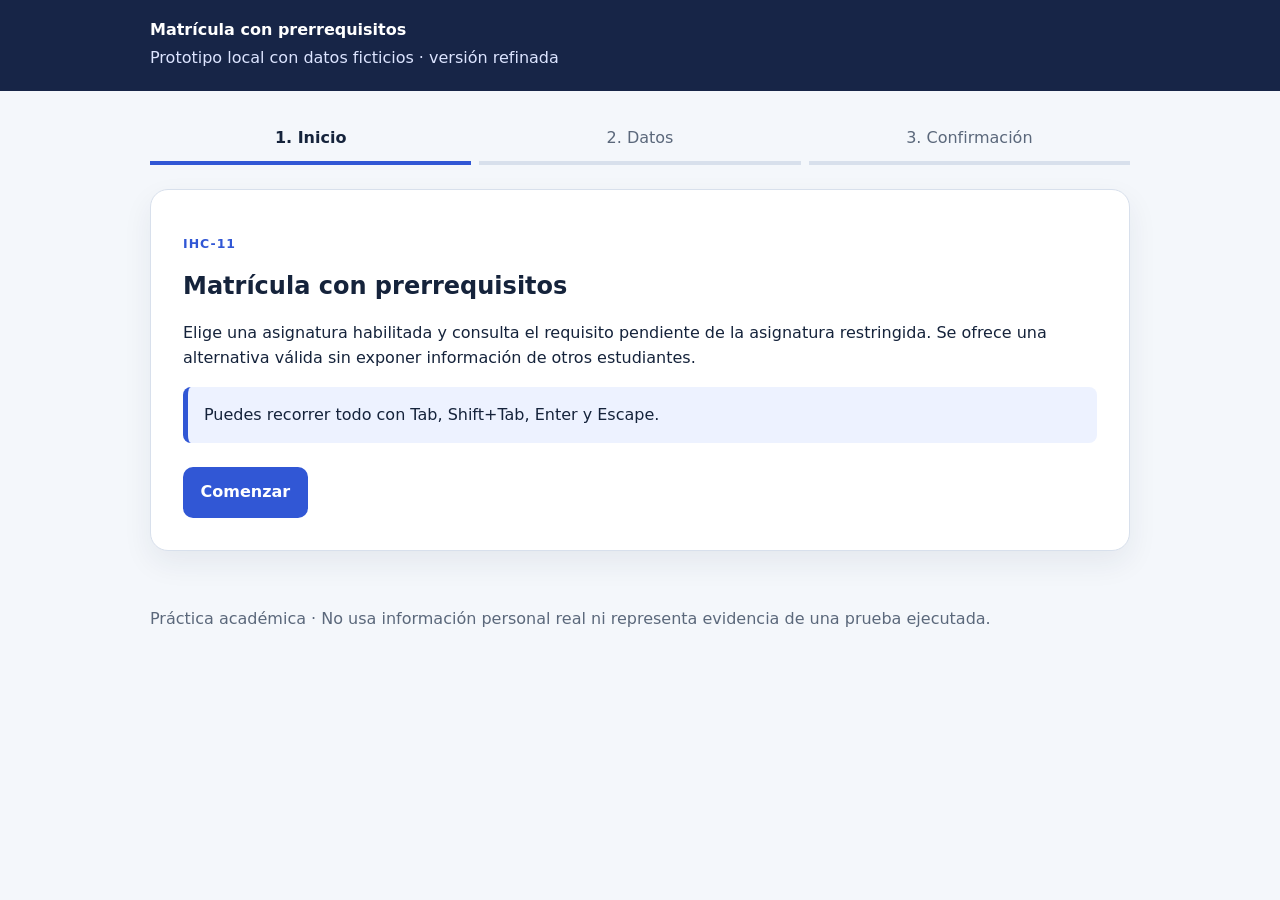
<file: PROYECTO_02_CASOS_IHC/casos/IHC-11/prototipo/index.html>
<!doctype html><html lang="es"><head><meta charset="utf-8"><meta name="viewport" content="width=device-width,initial-scale=1"><title>Matrícula con prerrequisitos</title><link rel="stylesheet" href="styles.css"></head><body data-case="IHC-11">
<a class="skip" href="#contenido">Saltar al contenido</a><header class="topbar"><div class="shell"><strong>Matrícula con prerrequisitos</strong><p>Prototipo local con datos ficticios · versión refinada</p></div></header>
<main class="shell" id="contenido"><ol class="stepper" aria-label="Progreso"><li class="active">1. Inicio</li><li>2. Datos</li><li>3. Confirmación</li></ol>
<section class="panel screen" id="start"><p class="eyebrow">IHC-11</p><h1>Matrícula con prerrequisitos</h1><p>Elige una asignatura habilitada y consulta el requisito pendiente de la asignatura restringida. Se ofrece una alternativa válida sin exponer información de otros estudiantes.</p><div class="notice">Puedes recorrer todo con Tab, Shift+Tab, Enter y Escape.</div><div class="actions"><button class="primary" data-next="form">Comenzar</button></div></section>
<section class="panel screen hidden" id="form"><p class="eyebrow">Paso 2 de 3</p><h2>Ingresa los datos</h2><form id="taskForm" novalidate><div class="field"><label for="service">Asignatura</label><select id="service" name="service" required aria-describedby="service-error"><option value="">Selecciona</option><option>IHC</option><option disabled>Ingeniería de Software — no disponible: requiere IHC aprobada</option></select><p class="error" id="service-error"></p></div><div class="field"><label for="slot">Paralelo</label><select id="slot" name="slot" required aria-describedby="slot-error"><option value="">Selecciona</option><option>A</option><option>B</option></select><p class="error" id="slot-error"></p></div><div class="field"><label for="detail">Código ficticio de estudiante</label><input id="detail" name="detail" type="text"  required aria-describedby="detail-error"><p class="error" id="detail-error"></p></div><p class="hint">Ingeniería de Software requiere aprobar IHC. Puedes elegir IHC u otra asignatura habilitada.</p><div id="formStatus" role="status" aria-live="polite"></div><div class="actions"><button type="button" class="secondary" data-back="start">Regresar</button><button type="button" class="danger" id="cancel">Cancelar</button><button type="submit" class="primary">Revisar</button></div></form></section>
<section class="panel screen hidden" id="review"><p class="eyebrow">Paso 3 de 3</p><h2>Revisa antes de confirmar</h2><div class="summary" id="summary"><div><strong>Asignatura</strong><span data-value="service"></span></div><div><strong>Paralelo</strong><span data-value="slot"></span></div><div><strong>Código ficticio de estudiante</strong><span data-value="detail"></span></div></div><div class="actions"><button class="secondary" data-back="form">Editar</button><button class="primary" id="confirm">Confirmar</button></div></section>
<section class="panel screen hidden" id="result" tabindex="-1"><p class="eyebrow">Resultado</p><h2 id="resultTitle">Operación completada</h2><div id="resultMessage" class="notice ok" role="status" aria-live="assertive"></div><div class="actions"><button class="primary" id="restart">Nueva operación</button></div></section></main>
<footer class="shell">Práctica académica · No usa información personal real ni representa evidencia de una prueba ejecutada.</footer><script src="app.js"></script></body></html>
</file>
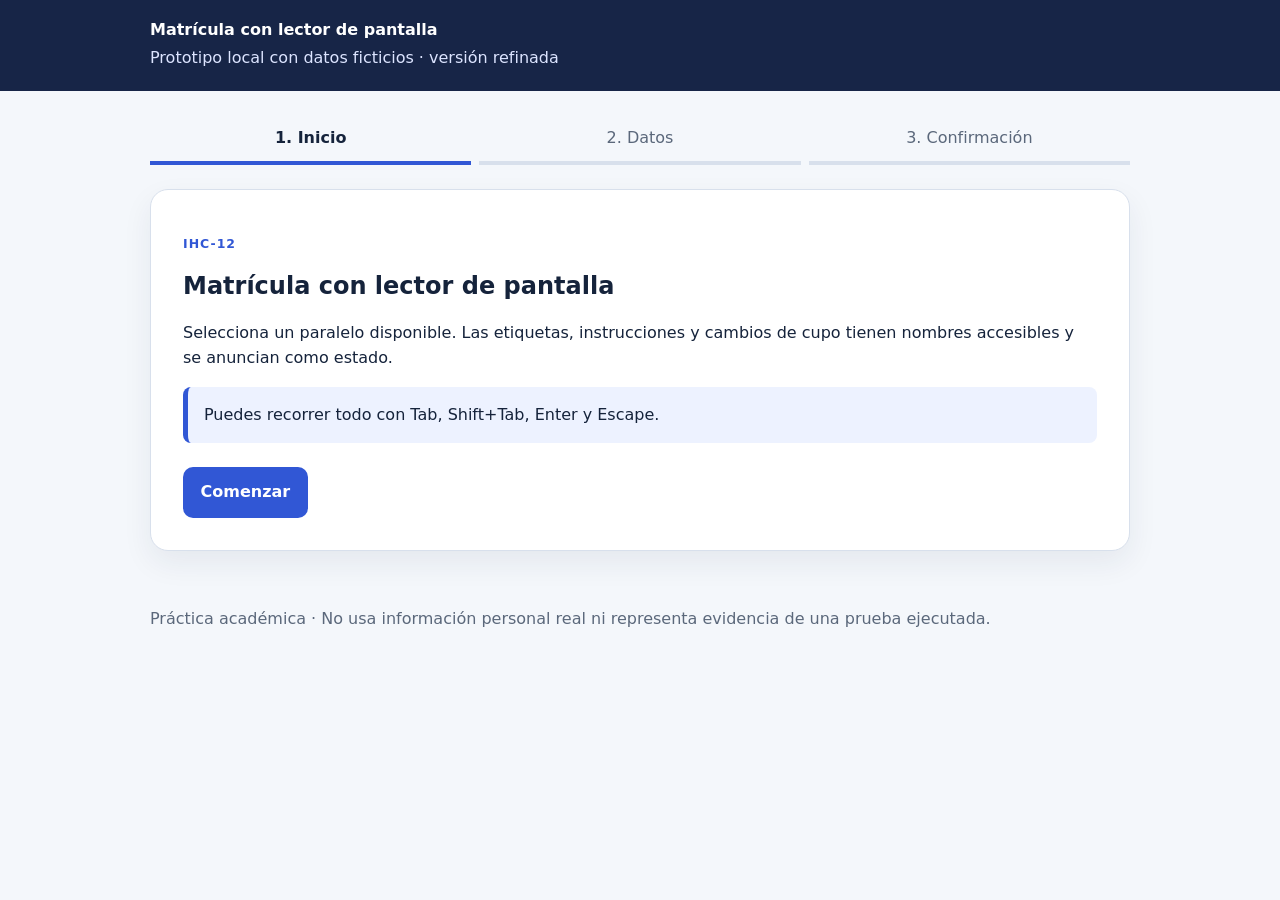
<file: PROYECTO_02_CASOS_IHC/casos/IHC-12/prototipo/index.html>
<!doctype html><html lang="es"><head><meta charset="utf-8"><meta name="viewport" content="width=device-width,initial-scale=1"><title>Matrícula con lector de pantalla</title><link rel="stylesheet" href="styles.css"></head><body data-case="IHC-12">
<a class="skip" href="#contenido">Saltar al contenido</a><header class="topbar"><div class="shell"><strong>Matrícula con lector de pantalla</strong><p>Prototipo local con datos ficticios · versión refinada</p></div></header>
<main class="shell" id="contenido"><ol class="stepper" aria-label="Progreso"><li class="active">1. Inicio</li><li>2. Datos</li><li>3. Confirmación</li></ol>
<section class="panel screen" id="start"><p class="eyebrow">IHC-12</p><h1>Matrícula con lector de pantalla</h1><p>Selecciona un paralelo disponible. Las etiquetas, instrucciones y cambios de cupo tienen nombres accesibles y se anuncian como estado.</p><div class="notice">Puedes recorrer todo con Tab, Shift+Tab, Enter y Escape.</div><div class="actions"><button class="primary" data-next="form">Comenzar</button></div></section>
<section class="panel screen hidden" id="form"><p class="eyebrow">Paso 2 de 3</p><h2>Ingresa los datos</h2><form id="taskForm" novalidate><div class="field"><label for="service">Asignatura</label><select id="service" name="service" required aria-describedby="service-error"><option value="">Selecciona</option><option>IHC</option><option>Base de Datos</option></select><p class="error" id="service-error"></p></div><div class="field"><label for="slot">Paralelo con cupo</label><select id="slot" name="slot" required aria-describedby="slot-hint slot-error" data-seat-status="seatStatus"><option value="">Selecciona</option><option>A - 4 cupos</option><option>B - 2 cupos</option></select><p class="hint" id="slot-hint">El número de cupos es demostrativo y puede cambiar.</p><p class="error" id="slot-error"></p></div><div class="field"><label for="detail">Código ficticio de estudiante</label><input id="detail" name="detail" type="text"  required aria-describedby="detail-error"><p class="error" id="detail-error"></p></div><div id="seatStatus" class="notice" role="status" aria-live="polite">Selecciona un paralelo para consultar los cupos.</div><div id="formStatus" role="status" aria-live="polite"></div><div class="actions"><button type="button" class="secondary" data-back="start">Regresar</button><button type="button" class="danger" id="cancel">Cancelar</button><button type="submit" class="primary">Revisar</button></div></form></section>
<section class="panel screen hidden" id="review"><p class="eyebrow">Paso 3 de 3</p><h2>Revisa antes de confirmar</h2><div class="summary" id="summary"><div><strong>Asignatura</strong><span data-value="service"></span></div><div><strong>Paralelo con cupo</strong><span data-value="slot"></span></div><div><strong>Código ficticio de estudiante</strong><span data-value="detail"></span></div></div><div class="actions"><button class="secondary" data-back="form">Editar</button><button class="primary" id="confirm">Confirmar</button></div></section>
<section class="panel screen hidden" id="result" tabindex="-1"><p class="eyebrow">Resultado</p><h2 id="resultTitle">Operación completada</h2><div id="resultMessage" class="notice ok" role="status" aria-live="assertive"></div><div class="actions"><button class="primary" id="restart">Nueva operación</button></div></section></main>
<footer class="shell">Práctica académica · No usa información personal real ni representa evidencia de una prueba ejecutada.</footer><script src="app.js"></script></body></html>
</file>
<file: PROYECTO_01_PRUEBA_INTEGRADORA/prototipo/v1/styles.css>
:root{--ink:#15233b;--muted:#5b687b;--bg:#f4f7fb;--card:#fff;--primary:#3157d5;--primary-dark:#2442a8;--ok:#087a55;--danger:#b42318;--line:#d8e0ec;--focus:#ffb800;font-family:Inter,system-ui,-apple-system,Segoe UI,sans-serif;color:var(--ink);background:var(--bg)}
*{box-sizing:border-box}body{margin:0;line-height:1.55}.skip{position:absolute;left:-9999px}.skip:focus{left:1rem;top:1rem;background:#fff;padding:.75rem;z-index:10}.shell{width:min(980px,calc(100% - 2rem));margin:auto}.topbar{background:#172547;color:white;padding:1.1rem 0}.topbar p{margin:.2rem 0;color:#dce4ff}.stepper{display:flex;gap:.5rem;list-style:none;padding:0;margin:1.5rem 0}.stepper li{flex:1;padding:.65rem;text-align:center;border-bottom:4px solid var(--line);color:var(--muted)}.stepper .active{border-color:var(--primary);color:var(--ink);font-weight:700}.panel{background:var(--card);border:1px solid var(--line);border-radius:18px;padding:clamp(1rem,4vw,2rem);box-shadow:0 12px 30px #17254712;margin:1.5rem 0}.eyebrow{text-transform:uppercase;letter-spacing:.08em;color:var(--primary);font-size:.78rem;font-weight:800}h1,h2{line-height:1.15}label,legend{font-weight:700}.field{margin:1rem 0}.hint{color:var(--muted);font-size:.9rem}.error{color:var(--danger);font-weight:700;min-height:1.35rem}input,select,textarea{display:block;width:100%;padding:.8rem;border:2px solid #aab6c8;border-radius:10px;font:inherit;background:white}input:focus,select:focus,textarea:focus,button:focus,a:focus{outline:4px solid var(--focus);outline-offset:3px}.invalid{border-color:var(--danger)}.actions{display:flex;flex-wrap:wrap;gap:.75rem;margin-top:1.5rem}button,.button{border:0;border-radius:10px;padding:.8rem 1.1rem;font:inherit;font-weight:800;cursor:pointer;text-decoration:none}.primary{background:var(--primary);color:white}.primary:hover{background:var(--primary-dark)}.secondary{background:#e8edf7;color:var(--ink)}.danger{background:#fff0ef;color:var(--danger)}button[disabled]{opacity:.6;cursor:not-allowed}.notice{border-left:5px solid var(--primary);background:#edf2ff;padding:1rem;border-radius:8px}.notice.ok{border-color:var(--ok);background:#ebfff7}.notice.bad{border-color:var(--danger);background:#fff1f0}.summary{display:grid;grid-template-columns:repeat(auto-fit,minmax(190px,1fr));gap:.75rem}.summary div{border:1px solid var(--line);padding:.85rem;border-radius:10px}.summary strong{display:block}.hidden{display:none!important}.spinner{display:inline-block;width:1.2rem;height:1.2rem;border:3px solid #ffffff66;border-top-color:white;border-radius:50%;animation:spin .8s linear infinite;vertical-align:middle}@keyframes spin{to{transform:rotate(360deg)}}footer{color:var(--muted);padding:2rem 0}@media(max-width:560px){.stepper{font-size:.78rem}.panel{border-radius:12px}.actions{flex-direction:column}.actions button{width:100%}}
.stepper{display:none}.panel{box-shadow:none}
</file>
<file: PROYECTO_01_PRUEBA_INTEGRADORA/prototipo/v2/styles.css>
:root {
  --uta-red: #c8102e;
  --uta-blue: #003865;
  --primary: #0056b3;
  --primary-dark: #003d82;
  --ink: #1e293b;
  --muted: #64748b;
  --bg: #f8fafc;
  --card: #ffffff;
  --line: #cbd5e1;
  --ok: #15803d;
  --ok-bg: #f0fdf4;
  --danger: #b91c1c;
  --danger-bg: #fef2f2;
  --warning: #b45309;
  --warning-bg: #fffbeb;
  --focus-ring: #0284c7;
  font-family: -apple-system, BlinkMacSystemFont, "Segoe UI", Roboto, Oxygen, Ubuntu, Cantarell, sans-serif;
  color: var(--ink);
  background: var(--bg);
}

* { box-sizing: border-box; }
body { margin: 0; line-height: 1.6; }

/* Accesibilidad: Skip Link */
.skip {
  position: absolute;
  top: -999px;
  left: 0;
  background: #000;
  color: #fff;
  padding: 0.75rem 1.25rem;
  font-weight: bold;
  z-index: 9999;
  text-decoration: none;
  border-radius: 0 0 6px 0;
}
.skip:focus {
  top: 0;
}

/* Indicador de Foco Visible Universal (WCAG 2.4.7) */
:focus-visible {
  outline: 3px solid var(--focus-ring) !important;
  outline-offset: 3px !important;
}

.shell {
  width: min(840px, calc(100% - 2rem));
  margin: 0 auto;
}

.topbar {
  background: var(--uta-blue);
  color: #ffffff;
  padding: 1.2rem 0;
  border-bottom: 4px solid var(--uta-red);
}
.header-content {
  display: flex;
  justify-content: space-between;
  align-items: center;
  flex-wrap: wrap;
  gap: 0.5rem;
}
.badge-uta {
  background: var(--uta-red);
  color: #fff;
  padding: 0.2rem 0.5rem;
  border-radius: 4px;
  font-size: 0.8rem;
  font-weight: 800;
  margin-right: 0.5rem;
}
.meta-tag {
  margin: 0;
  font-size: 0.85rem;
  color: #cbd5e1;
}

/* Stepper */
.stepper {
  display: flex;
  gap: 0.5rem;
  list-style: none;
  padding: 0;
  margin: 1.5rem 0 0.5rem;
}
.stepper li {
  flex: 1;
  padding: 0.65rem 0.25rem;
  text-align: center;
  border-bottom: 4px solid var(--line);
  color: var(--muted);
  font-weight: 600;
  font-size: 0.9rem;
}
.stepper li.active {
  border-color: var(--primary);
  color: var(--primary);
  font-weight: 800;
}
.stepper .step-num {
  display: inline-block;
  width: 20px;
  height: 20px;
  line-height: 20px;
  border-radius: 50%;
  background: #e2e8f0;
  color: var(--ink);
  font-size: 0.75rem;
  margin-right: 4px;
}
.stepper li.active .step-num {
  background: var(--primary);
  color: #fff;
}

/* Paneles */
.panel {
  background: var(--card);
  border: 1px solid var(--line);
  border-radius: 12px;
  padding: clamp(1.2rem, 3.5vw, 2.2rem);
  box-shadow: 0 4px 15px rgba(0, 0, 0, 0.05);
  margin: 1.2rem 0 2rem;
}
.panel-header {
  border-bottom: 1px solid var(--line);
  padding-bottom: 0.8rem;
  margin-bottom: 1.2rem;
}
.tag {
  display: inline-block;
  background: #e0f2fe;
  color: #0369a1;
  font-size: 0.75rem;
  font-weight: 800;
  text-transform: uppercase;
  padding: 0.2rem 0.5rem;
  border-radius: 4px;
  margin-bottom: 0.4rem;
}
h1, h2, h3 { color: var(--uta-blue); margin: 0.2rem 0; }
.lead { font-size: 1.05rem; color: #334155; }

/* Formularios */
.field { margin: 1.2rem 0; }
label {
  display: block;
  font-weight: 700;
  color: #1e293b;
  margin-bottom: 0.35rem;
}
.req { color: var(--danger); }
.hint {
  font-size: 0.85rem;
  color: var(--muted);
  margin: 0.25rem 0 0;
}
.error {
  color: var(--danger);
  font-weight: 700;
  font-size: 0.88rem;
  margin: 0.35rem 0 0;
  min-height: 1.2rem;
}

input, select {
  display: block;
  width: 100%;
  padding: 0.75rem 0.85rem;
  border: 2px solid #94a3b8;
  border-radius: 6px;
  font-size: 1rem;
  background: #ffffff;
  color: #0f172a;
}
input.invalid, select.invalid {
  border-color: var(--danger);
  background-color: #fffaf0;
}

/* Notificaciones y Avisos */
.notice {
  border-left: 5px solid var(--primary);
  background: #f0f9ff;
  padding: 1rem 1.2rem;
  border-radius: 6px;
  margin: 1.2rem 0;
  font-size: 0.95rem;
}
.notice.info { border-color: #0284c7; background: #f0f9ff; }
.notice.warning {
  border-color: var(--warning);
  background: var(--warning-bg);
  color: #78350f;
  display: flex;
  gap: 0.75rem;
  align-items: flex-start;
}
.notice.bad {
  border-color: var(--danger);
  background: var(--danger-bg);
  color: #7f1d1d;
}
.notice.ok {
  border-color: var(--ok);
  background: var(--ok-bg);
  color: #14532d;
}
.notice-icon { font-size: 1.5rem; }
.notice-action { margin-top: 0.6rem; }

.btn-warning-alt {
  background: #d97706;
  color: #ffffff;
  border: none;
  padding: 0.5rem 0.85rem;
  border-radius: 6px;
  font-weight: 700;
  cursor: pointer;
}
.btn-warning-alt:hover { background: #b45309; }

/* Resumen */
.summary-box {
  background: #f8fafc;
  border: 1px solid var(--line);
  border-radius: 8px;
  padding: 1rem 1.2rem;
  margin: 1.2rem 0;
}
.summary-row {
  display: flex;
  justify-content: space-between;
  padding: 0.6rem 0;
  border-bottom: 1px dashed #e2e8f0;
}
.summary-row:last-child { border-bottom: none; }
.summary-val { font-weight: 600; color: #0f172a; }

/* Alternativas de Conflicto (Tarjeta 12 / R7) */
.conflict-actions {
  background: #ffffff;
  border: 2px dashed var(--uta-red);
  border-radius: 8px;
  padding: 1.2rem;
  margin-top: 1rem;
}
.conflict-actions h3 { color: var(--danger); margin-top: 0; }
.alt-buttons {
  display: flex;
  flex-direction: column;
  gap: 0.65rem;
  margin-top: 0.8rem;
}
.btn-alt-primary {
  background: #15803d;
  color: #fff;
  border: none;
  padding: 0.85rem 1rem;
  border-radius: 6px;
  font-size: 0.95rem;
  font-weight: 700;
  cursor: pointer;
  text-align: left;
}
.btn-alt-primary:hover { background: #166534; }
.btn-alt-secondary {
  background: #e2e8f0;
  color: #1e293b;
  border: 1px solid #cbd5e1;
  padding: 0.85rem 1rem;
  border-radius: 6px;
  font-size: 0.95rem;
  font-weight: 700;
  cursor: pointer;
  text-align: left;
}
.btn-alt-secondary:hover { background: #cbd5e1; }

/* Botones y Acciones */
.actions {
  display: flex;
  flex-wrap: wrap;
  gap: 0.75rem;
  margin-top: 1.5rem;
}
button {
  font: inherit;
  font-weight: 700;
  padding: 0.75rem 1.25rem;
  border-radius: 6px;
  border: none;
  cursor: pointer;
  transition: background-color 0.15s ease-in-out;
}
.btn-lg { font-size: 1.05rem; padding: 0.85rem 1.5rem; }
.primary { background: var(--primary); color: #ffffff; }
.primary:hover { background: var(--primary-dark); }
.secondary { background: #e2e8f0; color: #334155; }
.secondary:hover { background: #cbd5e1; }
.danger { background: #fee2e2; color: var(--danger); }
.danger:hover { background: #fecaca; }
button[disabled] { opacity: 0.6; cursor: not-allowed; }

/* Spinner */
.spinner {
  display: inline-block;
  width: 1rem;
  height: 1rem;
  border: 2px solid rgba(255, 255, 255, 0.4);
  border-top-color: #ffffff;
  border-radius: 50%;
  animation: spin 0.8s linear infinite;
  vertical-align: middle;
  margin-right: 0.4rem;
}
@keyframes spin { to { transform: rotate(360deg); } }

.hidden { display: none !important; }
.sr-only {
  position: absolute;
  width: 1px;
  height: 1px;
  padding: 0;
  margin: -1px;
  overflow: hidden;
  clip: rect(0, 0, 0, 0);
  border: 0;
}
.footer {
  text-align: center;
  color: var(--muted);
  font-size: 0.85rem;
  padding: 2rem 0;
  border-top: 1px solid var(--line);
}

@media (max-width: 600px) {
  .actions { flex-direction: column; }
  .actions button { width: 100%; }
  .summary-row { flex-direction: column; }
}
</file>
<file: PROYECTO_02_CASOS_IHC/casos/IHC-01/prototipo/styles.css>
:root{--ink:#15233b;--muted:#5b687b;--bg:#f4f7fb;--card:#fff;--primary:#3157d5;--primary-dark:#2442a8;--ok:#087a55;--danger:#b42318;--line:#d8e0ec;--focus:#ffb800;font-family:Inter,system-ui,-apple-system,Segoe UI,sans-serif;color:var(--ink);background:var(--bg)}
*{box-sizing:border-box}body{margin:0;line-height:1.55}.skip{position:absolute;left:-9999px}.skip:focus{left:1rem;top:1rem;background:#fff;padding:.75rem;z-index:10}.shell{width:min(980px,calc(100% - 2rem));margin:auto}.topbar{background:#172547;color:white;padding:1.1rem 0}.topbar p{margin:.2rem 0;color:#dce4ff}.stepper{display:flex;gap:.5rem;list-style:none;padding:0;margin:1.5rem 0}.stepper li{flex:1;padding:.65rem;text-align:center;border-bottom:4px solid var(--line);color:var(--muted)}.stepper .active{border-color:var(--primary);color:var(--ink);font-weight:700}.panel{background:var(--card);border:1px solid var(--line);border-radius:18px;padding:clamp(1rem,4vw,2rem);box-shadow:0 12px 30px #17254712;margin:1.5rem 0}.eyebrow{text-transform:uppercase;letter-spacing:.08em;color:var(--primary);font-size:.78rem;font-weight:800}h1,h2{line-height:1.15}label,legend{font-weight:700}.field{margin:1rem 0}.hint{color:var(--muted);font-size:.9rem}.error{color:var(--danger);font-weight:700;min-height:1.35rem}input,select,textarea{display:block;width:100%;padding:.8rem;border:2px solid #aab6c8;border-radius:10px;font:inherit;background:white}input:focus,select:focus,textarea:focus,button:focus,a:focus{outline:4px solid var(--focus);outline-offset:3px}.invalid{border-color:var(--danger)}.actions{display:flex;flex-wrap:wrap;gap:.75rem;margin-top:1.5rem}button,.button{border:0;border-radius:10px;padding:.8rem 1.1rem;font:inherit;font-weight:800;cursor:pointer;text-decoration:none}.primary{background:var(--primary);color:white}.primary:hover{background:var(--primary-dark)}.secondary{background:#e8edf7;color:var(--ink)}.danger{background:#fff0ef;color:var(--danger)}button[disabled]{opacity:.6;cursor:not-allowed}.notice{border-left:5px solid var(--primary);background:#edf2ff;padding:1rem;border-radius:8px}.notice.ok{border-color:var(--ok);background:#ebfff7}.notice.bad{border-color:var(--danger);background:#fff1f0}.summary{display:grid;grid-template-columns:repeat(auto-fit,minmax(190px,1fr));gap:.75rem}.summary div{border:1px solid var(--line);padding:.85rem;border-radius:10px}.summary strong{display:block}.hidden{display:none!important}.spinner{display:inline-block;width:1.2rem;height:1.2rem;border:3px solid #ffffff66;border-top-color:white;border-radius:50%;animation:spin .8s linear infinite;vertical-align:middle}@keyframes spin{to{transform:rotate(360deg)}}footer{color:var(--muted);padding:2rem 0}@media(max-width:560px){.stepper{font-size:.78rem}.panel{border-radius:12px}.actions{flex-direction:column}.actions button{width:100%}}
</file>
<file: PROYECTO_02_CASOS_IHC/casos/IHC-02/prototipo/styles.css>
:root{--ink:#15233b;--muted:#5b687b;--bg:#f4f7fb;--card:#fff;--primary:#3157d5;--primary-dark:#2442a8;--ok:#087a55;--danger:#b42318;--line:#d8e0ec;--focus:#ffb800;font-family:Inter,system-ui,-apple-system,Segoe UI,sans-serif;color:var(--ink);background:var(--bg)}
*{box-sizing:border-box}body{margin:0;line-height:1.55}.skip{position:absolute;left:-9999px}.skip:focus{left:1rem;top:1rem;background:#fff;padding:.75rem;z-index:10}.shell{width:min(980px,calc(100% - 2rem));margin:auto}.topbar{background:#172547;color:white;padding:1.1rem 0}.topbar p{margin:.2rem 0;color:#dce4ff}.stepper{display:flex;gap:.5rem;list-style:none;padding:0;margin:1.5rem 0}.stepper li{flex:1;padding:.65rem;text-align:center;border-bottom:4px solid var(--line);color:var(--muted)}.stepper .active{border-color:var(--primary);color:var(--ink);font-weight:700}.panel{background:var(--card);border:1px solid var(--line);border-radius:18px;padding:clamp(1rem,4vw,2rem);box-shadow:0 12px 30px #17254712;margin:1.5rem 0}.eyebrow{text-transform:uppercase;letter-spacing:.08em;color:var(--primary);font-size:.78rem;font-weight:800}h1,h2{line-height:1.15}label,legend{font-weight:700}.field{margin:1rem 0}.hint{color:var(--muted);font-size:.9rem}.error{color:var(--danger);font-weight:700;min-height:1.35rem}input,select,textarea{display:block;width:100%;padding:.8rem;border:2px solid #aab6c8;border-radius:10px;font:inherit;background:white}input:focus,select:focus,textarea:focus,button:focus,a:focus{outline:4px solid var(--focus);outline-offset:3px}.invalid{border-color:var(--danger)}.actions{display:flex;flex-wrap:wrap;gap:.75rem;margin-top:1.5rem}button,.button{border:0;border-radius:10px;padding:.8rem 1.1rem;font:inherit;font-weight:800;cursor:pointer;text-decoration:none}.primary{background:var(--primary);color:white}.primary:hover{background:var(--primary-dark)}.secondary{background:#e8edf7;color:var(--ink)}.danger{background:#fff0ef;color:var(--danger)}button[disabled]{opacity:.6;cursor:not-allowed}.notice{border-left:5px solid var(--primary);background:#edf2ff;padding:1rem;border-radius:8px}.notice.ok{border-color:var(--ok);background:#ebfff7}.notice.bad{border-color:var(--danger);background:#fff1f0}.summary{display:grid;grid-template-columns:repeat(auto-fit,minmax(190px,1fr));gap:.75rem}.summary div{border:1px solid var(--line);padding:.85rem;border-radius:10px}.summary strong{display:block}.hidden{display:none!important}.spinner{display:inline-block;width:1.2rem;height:1.2rem;border:3px solid #ffffff66;border-top-color:white;border-radius:50%;animation:spin .8s linear infinite;vertical-align:middle}@keyframes spin{to{transform:rotate(360deg)}}footer{color:var(--muted);padding:2rem 0}@media(max-width:560px){.stepper{font-size:.78rem}.panel{border-radius:12px}.actions{flex-direction:column}.actions button{width:100%}}
</file>
<file: PROYECTO_02_CASOS_IHC/casos/IHC-03/prototipo/styles.css>
:root{--ink:#15233b;--muted:#5b687b;--bg:#f4f7fb;--card:#fff;--primary:#3157d5;--primary-dark:#2442a8;--ok:#087a55;--danger:#b42318;--line:#d8e0ec;--focus:#ffb800;font-family:Inter,system-ui,-apple-system,Segoe UI,sans-serif;color:var(--ink);background:var(--bg)}
*{box-sizing:border-box}body{margin:0;line-height:1.55}.skip{position:absolute;left:-9999px}.skip:focus{left:1rem;top:1rem;background:#fff;padding:.75rem;z-index:10}.shell{width:min(980px,calc(100% - 2rem));margin:auto}.topbar{background:#172547;color:white;padding:1.1rem 0}.topbar p{margin:.2rem 0;color:#dce4ff}.stepper{display:flex;gap:.5rem;list-style:none;padding:0;margin:1.5rem 0}.stepper li{flex:1;padding:.65rem;text-align:center;border-bottom:4px solid var(--line);color:var(--muted)}.stepper .active{border-color:var(--primary);color:var(--ink);font-weight:700}.panel{background:var(--card);border:1px solid var(--line);border-radius:18px;padding:clamp(1rem,4vw,2rem);box-shadow:0 12px 30px #17254712;margin:1.5rem 0}.eyebrow{text-transform:uppercase;letter-spacing:.08em;color:var(--primary);font-size:.78rem;font-weight:800}h1,h2{line-height:1.15}label,legend{font-weight:700}.field{margin:1rem 0}.hint{color:var(--muted);font-size:.9rem}.error{color:var(--danger);font-weight:700;min-height:1.35rem}input,select,textarea{display:block;width:100%;padding:.8rem;border:2px solid #aab6c8;border-radius:10px;font:inherit;background:white}input:focus,select:focus,textarea:focus,button:focus,a:focus{outline:4px solid var(--focus);outline-offset:3px}.invalid{border-color:var(--danger)}.actions{display:flex;flex-wrap:wrap;gap:.75rem;margin-top:1.5rem}button,.button{border:0;border-radius:10px;padding:.8rem 1.1rem;font:inherit;font-weight:800;cursor:pointer;text-decoration:none}.primary{background:var(--primary);color:white}.primary:hover{background:var(--primary-dark)}.secondary{background:#e8edf7;color:var(--ink)}.danger{background:#fff0ef;color:var(--danger)}button[disabled]{opacity:.6;cursor:not-allowed}.notice{border-left:5px solid var(--primary);background:#edf2ff;padding:1rem;border-radius:8px}.notice.ok{border-color:var(--ok);background:#ebfff7}.notice.bad{border-color:var(--danger);background:#fff1f0}.summary{display:grid;grid-template-columns:repeat(auto-fit,minmax(190px,1fr));gap:.75rem}.summary div{border:1px solid var(--line);padding:.85rem;border-radius:10px}.summary strong{display:block}.hidden{display:none!important}.spinner{display:inline-block;width:1.2rem;height:1.2rem;border:3px solid #ffffff66;border-top-color:white;border-radius:50%;animation:spin .8s linear infinite;vertical-align:middle}@keyframes spin{to{transform:rotate(360deg)}}footer{color:var(--muted);padding:2rem 0}@media(max-width:560px){.stepper{font-size:.78rem}.panel{border-radius:12px}.actions{flex-direction:column}.actions button{width:100%}}
</file>
<file: PROYECTO_02_CASOS_IHC/casos/IHC-04/prototipo/styles.css>
:root{--ink:#15233b;--muted:#5b687b;--bg:#f4f7fb;--card:#fff;--primary:#3157d5;--primary-dark:#2442a8;--ok:#087a55;--danger:#b42318;--line:#d8e0ec;--focus:#ffb800;font-family:Inter,system-ui,-apple-system,Segoe UI,sans-serif;color:var(--ink);background:var(--bg)}
*{box-sizing:border-box}body{margin:0;line-height:1.55}.skip{position:absolute;left:-9999px}.skip:focus{left:1rem;top:1rem;background:#fff;padding:.75rem;z-index:10}.shell{width:min(980px,calc(100% - 2rem));margin:auto}.topbar{background:#172547;color:white;padding:1.1rem 0}.topbar p{margin:.2rem 0;color:#dce4ff}.stepper{display:flex;gap:.5rem;list-style:none;padding:0;margin:1.5rem 0}.stepper li{flex:1;padding:.65rem;text-align:center;border-bottom:4px solid var(--line);color:var(--muted)}.stepper .active{border-color:var(--primary);color:var(--ink);font-weight:700}.panel{background:var(--card);border:1px solid var(--line);border-radius:18px;padding:clamp(1rem,4vw,2rem);box-shadow:0 12px 30px #17254712;margin:1.5rem 0}.eyebrow{text-transform:uppercase;letter-spacing:.08em;color:var(--primary);font-size:.78rem;font-weight:800}h1,h2{line-height:1.15}label,legend{font-weight:700}.field{margin:1rem 0}.hint{color:var(--muted);font-size:.9rem}.error{color:var(--danger);font-weight:700;min-height:1.35rem}input,select,textarea{display:block;width:100%;padding:.8rem;border:2px solid #aab6c8;border-radius:10px;font:inherit;background:white}input:focus,select:focus,textarea:focus,button:focus,a:focus{outline:4px solid var(--focus);outline-offset:3px}.invalid{border-color:var(--danger)}.actions{display:flex;flex-wrap:wrap;gap:.75rem;margin-top:1.5rem}button,.button{border:0;border-radius:10px;padding:.8rem 1.1rem;font:inherit;font-weight:800;cursor:pointer;text-decoration:none}.primary{background:var(--primary);color:white}.primary:hover{background:var(--primary-dark)}.secondary{background:#e8edf7;color:var(--ink)}.danger{background:#fff0ef;color:var(--danger)}button[disabled]{opacity:.6;cursor:not-allowed}.notice{border-left:5px solid var(--primary);background:#edf2ff;padding:1rem;border-radius:8px}.notice.ok{border-color:var(--ok);background:#ebfff7}.notice.bad{border-color:var(--danger);background:#fff1f0}.summary{display:grid;grid-template-columns:repeat(auto-fit,minmax(190px,1fr));gap:.75rem}.summary div{border:1px solid var(--line);padding:.85rem;border-radius:10px}.summary strong{display:block}.hidden{display:none!important}.spinner{display:inline-block;width:1.2rem;height:1.2rem;border:3px solid #ffffff66;border-top-color:white;border-radius:50%;animation:spin .8s linear infinite;vertical-align:middle}@keyframes spin{to{transform:rotate(360deg)}}footer{color:var(--muted);padding:2rem 0}@media(max-width:560px){.stepper{font-size:.78rem}.panel{border-radius:12px}.actions{flex-direction:column}.actions button{width:100%}}
</file>
<file: PROYECTO_02_CASOS_IHC/casos/IHC-05/prototipo/styles.css>
:root{--ink:#15233b;--muted:#5b687b;--bg:#f4f7fb;--card:#fff;--primary:#3157d5;--primary-dark:#2442a8;--ok:#087a55;--danger:#b42318;--line:#d8e0ec;--focus:#ffb800;font-family:Inter,system-ui,-apple-system,Segoe UI,sans-serif;color:var(--ink);background:var(--bg)}
*{box-sizing:border-box}body{margin:0;line-height:1.55}.skip{position:absolute;left:-9999px}.skip:focus{left:1rem;top:1rem;background:#fff;padding:.75rem;z-index:10}.shell{width:min(980px,calc(100% - 2rem));margin:auto}.topbar{background:#172547;color:white;padding:1.1rem 0}.topbar p{margin:.2rem 0;color:#dce4ff}.stepper{display:flex;gap:.5rem;list-style:none;padding:0;margin:1.5rem 0}.stepper li{flex:1;padding:.65rem;text-align:center;border-bottom:4px solid var(--line);color:var(--muted)}.stepper .active{border-color:var(--primary);color:var(--ink);font-weight:700}.panel{background:var(--card);border:1px solid var(--line);border-radius:18px;padding:clamp(1rem,4vw,2rem);box-shadow:0 12px 30px #17254712;margin:1.5rem 0}.eyebrow{text-transform:uppercase;letter-spacing:.08em;color:var(--primary);font-size:.78rem;font-weight:800}h1,h2{line-height:1.15}label,legend{font-weight:700}.field{margin:1rem 0}.hint{color:var(--muted);font-size:.9rem}.error{color:var(--danger);font-weight:700;min-height:1.35rem}input,select,textarea{display:block;width:100%;padding:.8rem;border:2px solid #aab6c8;border-radius:10px;font:inherit;background:white}input:focus,select:focus,textarea:focus,button:focus,a:focus{outline:4px solid var(--focus);outline-offset:3px}.invalid{border-color:var(--danger)}.actions{display:flex;flex-wrap:wrap;gap:.75rem;margin-top:1.5rem}button,.button{border:0;border-radius:10px;padding:.8rem 1.1rem;font:inherit;font-weight:800;cursor:pointer;text-decoration:none}.primary{background:var(--primary);color:white}.primary:hover{background:var(--primary-dark)}.secondary{background:#e8edf7;color:var(--ink)}.danger{background:#fff0ef;color:var(--danger)}button[disabled]{opacity:.6;cursor:not-allowed}.notice{border-left:5px solid var(--primary);background:#edf2ff;padding:1rem;border-radius:8px}.notice.ok{border-color:var(--ok);background:#ebfff7}.notice.bad{border-color:var(--danger);background:#fff1f0}.summary{display:grid;grid-template-columns:repeat(auto-fit,minmax(190px,1fr));gap:.75rem}.summary div{border:1px solid var(--line);padding:.85rem;border-radius:10px}.summary strong{display:block}.hidden{display:none!important}.spinner{display:inline-block;width:1.2rem;height:1.2rem;border:3px solid #ffffff66;border-top-color:white;border-radius:50%;animation:spin .8s linear infinite;vertical-align:middle}@keyframes spin{to{transform:rotate(360deg)}}footer{color:var(--muted);padding:2rem 0}@media(max-width:560px){.stepper{font-size:.78rem}.panel{border-radius:12px}.actions{flex-direction:column}.actions button{width:100%}}

/* IHC-05: controles grandes y alto contraste para visión reducida */
:root{--ink:#071426;--muted:#29384d;--bg:#fff;--card:#fff;--primary:#003c9e;--primary-dark:#002b73;--danger:#9b111e;--line:#6b7788;--focus:#ffbf00}
body{font-size:1.08rem}
input,select,textarea,button{min-height:3rem}
.error{color:#8b0000}
</file>
<file: PROYECTO_02_CASOS_IHC/casos/IHC-06/prototipo/styles.css>
:root{--ink:#15233b;--muted:#5b687b;--bg:#f4f7fb;--card:#fff;--primary:#3157d5;--primary-dark:#2442a8;--ok:#087a55;--danger:#b42318;--line:#d8e0ec;--focus:#ffb800;font-family:Inter,system-ui,-apple-system,Segoe UI,sans-serif;color:var(--ink);background:var(--bg)}
*{box-sizing:border-box}body{margin:0;line-height:1.55}.skip{position:absolute;left:-9999px}.skip:focus{left:1rem;top:1rem;background:#fff;padding:.75rem;z-index:10}.shell{width:min(980px,calc(100% - 2rem));margin:auto}.topbar{background:#172547;color:white;padding:1.1rem 0}.topbar p{margin:.2rem 0;color:#dce4ff}.stepper{display:flex;gap:.5rem;list-style:none;padding:0;margin:1.5rem 0}.stepper li{flex:1;padding:.65rem;text-align:center;border-bottom:4px solid var(--line);color:var(--muted)}.stepper .active{border-color:var(--primary);color:var(--ink);font-weight:700}.panel{background:var(--card);border:1px solid var(--line);border-radius:18px;padding:clamp(1rem,4vw,2rem);box-shadow:0 12px 30px #17254712;margin:1.5rem 0}.eyebrow{text-transform:uppercase;letter-spacing:.08em;color:var(--primary);font-size:.78rem;font-weight:800}h1,h2{line-height:1.15}label,legend{font-weight:700}.field{margin:1rem 0}.hint{color:var(--muted);font-size:.9rem}.error{color:var(--danger);font-weight:700;min-height:1.35rem}input,select,textarea{display:block;width:100%;padding:.8rem;border:2px solid #aab6c8;border-radius:10px;font:inherit;background:white}input:focus,select:focus,textarea:focus,button:focus,a:focus{outline:4px solid var(--focus);outline-offset:3px}.invalid{border-color:var(--danger)}.actions{display:flex;flex-wrap:wrap;gap:.75rem;margin-top:1.5rem}button,.button{border:0;border-radius:10px;padding:.8rem 1.1rem;font:inherit;font-weight:800;cursor:pointer;text-decoration:none}.primary{background:var(--primary);color:white}.primary:hover{background:var(--primary-dark)}.secondary{background:#e8edf7;color:var(--ink)}.danger{background:#fff0ef;color:var(--danger)}button[disabled]{opacity:.6;cursor:not-allowed}.notice{border-left:5px solid var(--primary);background:#edf2ff;padding:1rem;border-radius:8px}.notice.ok{border-color:var(--ok);background:#ebfff7}.notice.bad{border-color:var(--danger);background:#fff1f0}.summary{display:grid;grid-template-columns:repeat(auto-fit,minmax(190px,1fr));gap:.75rem}.summary div{border:1px solid var(--line);padding:.85rem;border-radius:10px}.summary strong{display:block}.hidden{display:none!important}.spinner{display:inline-block;width:1.2rem;height:1.2rem;border:3px solid #ffffff66;border-top-color:white;border-radius:50%;animation:spin .8s linear infinite;vertical-align:middle}@keyframes spin{to{transform:rotate(360deg)}}footer{color:var(--muted);padding:2rem 0}@media(max-width:560px){.stepper{font-size:.78rem}.panel{border-radius:12px}.actions{flex-direction:column}.actions button{width:100%}}
</file>
<file: PROYECTO_02_CASOS_IHC/casos/IHC-07/prototipo/styles.css>
:root{--ink:#15233b;--muted:#5b687b;--bg:#f4f7fb;--card:#fff;--primary:#3157d5;--primary-dark:#2442a8;--ok:#087a55;--danger:#b42318;--line:#d8e0ec;--focus:#ffb800;font-family:Inter,system-ui,-apple-system,Segoe UI,sans-serif;color:var(--ink);background:var(--bg)}
*{box-sizing:border-box}body{margin:0;line-height:1.55}.skip{position:absolute;left:-9999px}.skip:focus{left:1rem;top:1rem;background:#fff;padding:.75rem;z-index:10}.shell{width:min(980px,calc(100% - 2rem));margin:auto}.topbar{background:#172547;color:white;padding:1.1rem 0}.topbar p{margin:.2rem 0;color:#dce4ff}.stepper{display:flex;gap:.5rem;list-style:none;padding:0;margin:1.5rem 0}.stepper li{flex:1;padding:.65rem;text-align:center;border-bottom:4px solid var(--line);color:var(--muted)}.stepper .active{border-color:var(--primary);color:var(--ink);font-weight:700}.panel{background:var(--card);border:1px solid var(--line);border-radius:18px;padding:clamp(1rem,4vw,2rem);box-shadow:0 12px 30px #17254712;margin:1.5rem 0}.eyebrow{text-transform:uppercase;letter-spacing:.08em;color:var(--primary);font-size:.78rem;font-weight:800}h1,h2{line-height:1.15}label,legend{font-weight:700}.field{margin:1rem 0}.hint{color:var(--muted);font-size:.9rem}.error{color:var(--danger);font-weight:700;min-height:1.35rem}input,select,textarea{display:block;width:100%;padding:.8rem;border:2px solid #aab6c8;border-radius:10px;font:inherit;background:white}input:focus,select:focus,textarea:focus,button:focus,a:focus{outline:4px solid var(--focus);outline-offset:3px}.invalid{border-color:var(--danger)}.actions{display:flex;flex-wrap:wrap;gap:.75rem;margin-top:1.5rem}button,.button{border:0;border-radius:10px;padding:.8rem 1.1rem;font:inherit;font-weight:800;cursor:pointer;text-decoration:none}.primary{background:var(--primary);color:white}.primary:hover{background:var(--primary-dark)}.secondary{background:#e8edf7;color:var(--ink)}.danger{background:#fff0ef;color:var(--danger)}button[disabled]{opacity:.6;cursor:not-allowed}.notice{border-left:5px solid var(--primary);background:#edf2ff;padding:1rem;border-radius:8px}.notice.ok{border-color:var(--ok);background:#ebfff7}.notice.bad{border-color:var(--danger);background:#fff1f0}.summary{display:grid;grid-template-columns:repeat(auto-fit,minmax(190px,1fr));gap:.75rem}.summary div{border:1px solid var(--line);padding:.85rem;border-radius:10px}.summary strong{display:block}.hidden{display:none!important}.spinner{display:inline-block;width:1.2rem;height:1.2rem;border:3px solid #ffffff66;border-top-color:white;border-radius:50%;animation:spin .8s linear infinite;vertical-align:middle}@keyframes spin{to{transform:rotate(360deg)}}footer{color:var(--muted);padding:2rem 0}@media(max-width:560px){.stepper{font-size:.78rem}.panel{border-radius:12px}.actions{flex-direction:column}.actions button{width:100%}}

input[type="checkbox"]{display:inline-block;width:auto;min-height:auto;margin-right:.5rem;vertical-align:middle}
</file>
<file: PROYECTO_02_CASOS_IHC/casos/IHC-08/prototipo/styles.css>
:root{--ink:#15233b;--muted:#5b687b;--bg:#f4f7fb;--card:#fff;--primary:#3157d5;--primary-dark:#2442a8;--ok:#087a55;--danger:#b42318;--line:#d8e0ec;--focus:#ffb800;font-family:Inter,system-ui,-apple-system,Segoe UI,sans-serif;color:var(--ink);background:var(--bg)}
*{box-sizing:border-box}body{margin:0;line-height:1.55}.skip{position:absolute;left:-9999px}.skip:focus{left:1rem;top:1rem;background:#fff;padding:.75rem;z-index:10}.shell{width:min(980px,calc(100% - 2rem));margin:auto}.topbar{background:#172547;color:white;padding:1.1rem 0}.topbar p{margin:.2rem 0;color:#dce4ff}.stepper{display:flex;gap:.5rem;list-style:none;padding:0;margin:1.5rem 0}.stepper li{flex:1;padding:.65rem;text-align:center;border-bottom:4px solid var(--line);color:var(--muted)}.stepper .active{border-color:var(--primary);color:var(--ink);font-weight:700}.panel{background:var(--card);border:1px solid var(--line);border-radius:18px;padding:clamp(1rem,4vw,2rem);box-shadow:0 12px 30px #17254712;margin:1.5rem 0}.eyebrow{text-transform:uppercase;letter-spacing:.08em;color:var(--primary);font-size:.78rem;font-weight:800}h1,h2{line-height:1.15}label,legend{font-weight:700}.field{margin:1rem 0}.hint{color:var(--muted);font-size:.9rem}.error{color:var(--danger);font-weight:700;min-height:1.35rem}input,select,textarea{display:block;width:100%;padding:.8rem;border:2px solid #aab6c8;border-radius:10px;font:inherit;background:white}input:focus,select:focus,textarea:focus,button:focus,a:focus{outline:4px solid var(--focus);outline-offset:3px}.invalid{border-color:var(--danger)}.actions{display:flex;flex-wrap:wrap;gap:.75rem;margin-top:1.5rem}button,.button{border:0;border-radius:10px;padding:.8rem 1.1rem;font:inherit;font-weight:800;cursor:pointer;text-decoration:none}.primary{background:var(--primary);color:white}.primary:hover{background:var(--primary-dark)}.secondary{background:#e8edf7;color:var(--ink)}.danger{background:#fff0ef;color:var(--danger)}button[disabled]{opacity:.6;cursor:not-allowed}.notice{border-left:5px solid var(--primary);background:#edf2ff;padding:1rem;border-radius:8px}.notice.ok{border-color:var(--ok);background:#ebfff7}.notice.bad{border-color:var(--danger);background:#fff1f0}.summary{display:grid;grid-template-columns:repeat(auto-fit,minmax(190px,1fr));gap:.75rem}.summary div{border:1px solid var(--line);padding:.85rem;border-radius:10px}.summary strong{display:block}.hidden{display:none!important}.spinner{display:inline-block;width:1.2rem;height:1.2rem;border:3px solid #ffffff66;border-top-color:white;border-radius:50%;animation:spin .8s linear infinite;vertical-align:middle}@keyframes spin{to{transform:rotate(360deg)}}footer{color:var(--muted);padding:2rem 0}@media(max-width:560px){.stepper{font-size:.78rem}.panel{border-radius:12px}.actions{flex-direction:column}.actions button{width:100%}}

/* IHC-08: evitar desbordamiento en el viewport móvil de 360 px */
html,body{max-width:100%;overflow-x:hidden}
@media(max-width:380px){.shell{width:calc(100% - 1rem)}.panel{padding:1rem}.stepper li{padding:.45rem .2rem;font-size:.7rem}}
</file>
<file: PROYECTO_02_CASOS_IHC/casos/IHC-09/prototipo/styles.css>
:root{--ink:#15233b;--muted:#5b687b;--bg:#f4f7fb;--card:#fff;--primary:#3157d5;--primary-dark:#2442a8;--ok:#087a55;--danger:#b42318;--line:#d8e0ec;--focus:#ffb800;font-family:Inter,system-ui,-apple-system,Segoe UI,sans-serif;color:var(--ink);background:var(--bg)}
*{box-sizing:border-box}body{margin:0;line-height:1.55}.skip{position:absolute;left:-9999px}.skip:focus{left:1rem;top:1rem;background:#fff;padding:.75rem;z-index:10}.shell{width:min(980px,calc(100% - 2rem));margin:auto}.topbar{background:#172547;color:white;padding:1.1rem 0}.topbar p{margin:.2rem 0;color:#dce4ff}.stepper{display:flex;gap:.5rem;list-style:none;padding:0;margin:1.5rem 0}.stepper li{flex:1;padding:.65rem;text-align:center;border-bottom:4px solid var(--line);color:var(--muted)}.stepper .active{border-color:var(--primary);color:var(--ink);font-weight:700}.panel{background:var(--card);border:1px solid var(--line);border-radius:18px;padding:clamp(1rem,4vw,2rem);box-shadow:0 12px 30px #17254712;margin:1.5rem 0}.eyebrow{text-transform:uppercase;letter-spacing:.08em;color:var(--primary);font-size:.78rem;font-weight:800}h1,h2{line-height:1.15}label,legend{font-weight:700}.field{margin:1rem 0}.hint{color:var(--muted);font-size:.9rem}.error{color:var(--danger);font-weight:700;min-height:1.35rem}input,select,textarea{display:block;width:100%;padding:.8rem;border:2px solid #aab6c8;border-radius:10px;font:inherit;background:white}input:focus,select:focus,textarea:focus,button:focus,a:focus{outline:4px solid var(--focus);outline-offset:3px}.invalid{border-color:var(--danger)}.actions{display:flex;flex-wrap:wrap;gap:.75rem;margin-top:1.5rem}button,.button{border:0;border-radius:10px;padding:.8rem 1.1rem;font:inherit;font-weight:800;cursor:pointer;text-decoration:none}.primary{background:var(--primary);color:white}.primary:hover{background:var(--primary-dark)}.secondary{background:#e8edf7;color:var(--ink)}.danger{background:#fff0ef;color:var(--danger)}button[disabled]{opacity:.6;cursor:not-allowed}.notice{border-left:5px solid var(--primary);background:#edf2ff;padding:1rem;border-radius:8px}.notice.ok{border-color:var(--ok);background:#ebfff7}.notice.bad{border-color:var(--danger);background:#fff1f0}.summary{display:grid;grid-template-columns:repeat(auto-fit,minmax(190px,1fr));gap:.75rem}.summary div{border:1px solid var(--line);padding:.85rem;border-radius:10px}.summary strong{display:block}.hidden{display:none!important}.spinner{display:inline-block;width:1.2rem;height:1.2rem;border:3px solid #ffffff66;border-top-color:white;border-radius:50%;animation:spin .8s linear infinite;vertical-align:middle}@keyframes spin{to{transform:rotate(360deg)}}footer{color:var(--muted);padding:2rem 0}@media(max-width:560px){.stepper{font-size:.78rem}.panel{border-radius:12px}.actions{flex-direction:column}.actions button{width:100%}}
</file>
<file: PROYECTO_02_CASOS_IHC/casos/IHC-10/prototipo/styles.css>
:root{--ink:#15233b;--muted:#5b687b;--bg:#f4f7fb;--card:#fff;--primary:#3157d5;--primary-dark:#2442a8;--ok:#087a55;--danger:#b42318;--line:#d8e0ec;--focus:#ffb800;font-family:Inter,system-ui,-apple-system,Segoe UI,sans-serif;color:var(--ink);background:var(--bg)}
*{box-sizing:border-box}body{margin:0;line-height:1.55}.skip{position:absolute;left:-9999px}.skip:focus{left:1rem;top:1rem;background:#fff;padding:.75rem;z-index:10}.shell{width:min(980px,calc(100% - 2rem));margin:auto}.topbar{background:#172547;color:white;padding:1.1rem 0}.topbar p{margin:.2rem 0;color:#dce4ff}.stepper{display:flex;gap:.5rem;list-style:none;padding:0;margin:1.5rem 0}.stepper li{flex:1;padding:.65rem;text-align:center;border-bottom:4px solid var(--line);color:var(--muted)}.stepper .active{border-color:var(--primary);color:var(--ink);font-weight:700}.panel{background:var(--card);border:1px solid var(--line);border-radius:18px;padding:clamp(1rem,4vw,2rem);box-shadow:0 12px 30px #17254712;margin:1.5rem 0}.eyebrow{text-transform:uppercase;letter-spacing:.08em;color:var(--primary);font-size:.78rem;font-weight:800}h1,h2{line-height:1.15}label,legend{font-weight:700}.field{margin:1rem 0}.hint{color:var(--muted);font-size:.9rem}.error{color:var(--danger);font-weight:700;min-height:1.35rem}input,select,textarea{display:block;width:100%;padding:.8rem;border:2px solid #aab6c8;border-radius:10px;font:inherit;background:white}input:focus,select:focus,textarea:focus,button:focus,a:focus{outline:4px solid var(--focus);outline-offset:3px}.invalid{border-color:var(--danger)}.actions{display:flex;flex-wrap:wrap;gap:.75rem;margin-top:1.5rem}button,.button{border:0;border-radius:10px;padding:.8rem 1.1rem;font:inherit;font-weight:800;cursor:pointer;text-decoration:none}.primary{background:var(--primary);color:white}.primary:hover{background:var(--primary-dark)}.secondary{background:#e8edf7;color:var(--ink)}.danger{background:#fff0ef;color:var(--danger)}button[disabled]{opacity:.6;cursor:not-allowed}.notice{border-left:5px solid var(--primary);background:#edf2ff;padding:1rem;border-radius:8px}.notice.ok{border-color:var(--ok);background:#ebfff7}.notice.bad{border-color:var(--danger);background:#fff1f0}.summary{display:grid;grid-template-columns:repeat(auto-fit,minmax(190px,1fr));gap:.75rem}.summary div{border:1px solid var(--line);padding:.85rem;border-radius:10px}.summary strong{display:block}.hidden{display:none!important}.spinner{display:inline-block;width:1.2rem;height:1.2rem;border:3px solid #ffffff66;border-top-color:white;border-radius:50%;animation:spin .8s linear infinite;vertical-align:middle}@keyframes spin{to{transform:rotate(360deg)}}footer{color:var(--muted);padding:2rem 0}@media(max-width:560px){.stepper{font-size:.78rem}.panel{border-radius:12px}.actions{flex-direction:column}.actions button{width:100%}}
</file>
<file: PROYECTO_02_CASOS_IHC/casos/IHC-11/prototipo/styles.css>
:root{--ink:#15233b;--muted:#5b687b;--bg:#f4f7fb;--card:#fff;--primary:#3157d5;--primary-dark:#2442a8;--ok:#087a55;--danger:#b42318;--line:#d8e0ec;--focus:#ffb800;font-family:Inter,system-ui,-apple-system,Segoe UI,sans-serif;color:var(--ink);background:var(--bg)}
*{box-sizing:border-box}body{margin:0;line-height:1.55}.skip{position:absolute;left:-9999px}.skip:focus{left:1rem;top:1rem;background:#fff;padding:.75rem;z-index:10}.shell{width:min(980px,calc(100% - 2rem));margin:auto}.topbar{background:#172547;color:white;padding:1.1rem 0}.topbar p{margin:.2rem 0;color:#dce4ff}.stepper{display:flex;gap:.5rem;list-style:none;padding:0;margin:1.5rem 0}.stepper li{flex:1;padding:.65rem;text-align:center;border-bottom:4px solid var(--line);color:var(--muted)}.stepper .active{border-color:var(--primary);color:var(--ink);font-weight:700}.panel{background:var(--card);border:1px solid var(--line);border-radius:18px;padding:clamp(1rem,4vw,2rem);box-shadow:0 12px 30px #17254712;margin:1.5rem 0}.eyebrow{text-transform:uppercase;letter-spacing:.08em;color:var(--primary);font-size:.78rem;font-weight:800}h1,h2{line-height:1.15}label,legend{font-weight:700}.field{margin:1rem 0}.hint{color:var(--muted);font-size:.9rem}.error{color:var(--danger);font-weight:700;min-height:1.35rem}input,select,textarea{display:block;width:100%;padding:.8rem;border:2px solid #aab6c8;border-radius:10px;font:inherit;background:white}input:focus,select:focus,textarea:focus,button:focus,a:focus{outline:4px solid var(--focus);outline-offset:3px}.invalid{border-color:var(--danger)}.actions{display:flex;flex-wrap:wrap;gap:.75rem;margin-top:1.5rem}button,.button{border:0;border-radius:10px;padding:.8rem 1.1rem;font:inherit;font-weight:800;cursor:pointer;text-decoration:none}.primary{background:var(--primary);color:white}.primary:hover{background:var(--primary-dark)}.secondary{background:#e8edf7;color:var(--ink)}.danger{background:#fff0ef;color:var(--danger)}button[disabled]{opacity:.6;cursor:not-allowed}.notice{border-left:5px solid var(--primary);background:#edf2ff;padding:1rem;border-radius:8px}.notice.ok{border-color:var(--ok);background:#ebfff7}.notice.bad{border-color:var(--danger);background:#fff1f0}.summary{display:grid;grid-template-columns:repeat(auto-fit,minmax(190px,1fr));gap:.75rem}.summary div{border:1px solid var(--line);padding:.85rem;border-radius:10px}.summary strong{display:block}.hidden{display:none!important}.spinner{display:inline-block;width:1.2rem;height:1.2rem;border:3px solid #ffffff66;border-top-color:white;border-radius:50%;animation:spin .8s linear infinite;vertical-align:middle}@keyframes spin{to{transform:rotate(360deg)}}footer{color:var(--muted);padding:2rem 0}@media(max-width:560px){.stepper{font-size:.78rem}.panel{border-radius:12px}.actions{flex-direction:column}.actions button{width:100%}}
</file>
<file: PROYECTO_02_CASOS_IHC/casos/IHC-12/prototipo/styles.css>
:root{--ink:#15233b;--muted:#5b687b;--bg:#f4f7fb;--card:#fff;--primary:#3157d5;--primary-dark:#2442a8;--ok:#087a55;--danger:#b42318;--line:#d8e0ec;--focus:#ffb800;font-family:Inter,system-ui,-apple-system,Segoe UI,sans-serif;color:var(--ink);background:var(--bg)}
*{box-sizing:border-box}body{margin:0;line-height:1.55}.skip{position:absolute;left:-9999px}.skip:focus{left:1rem;top:1rem;background:#fff;padding:.75rem;z-index:10}.shell{width:min(980px,calc(100% - 2rem));margin:auto}.topbar{background:#172547;color:white;padding:1.1rem 0}.topbar p{margin:.2rem 0;color:#dce4ff}.stepper{display:flex;gap:.5rem;list-style:none;padding:0;margin:1.5rem 0}.stepper li{flex:1;padding:.65rem;text-align:center;border-bottom:4px solid var(--line);color:var(--muted)}.stepper .active{border-color:var(--primary);color:var(--ink);font-weight:700}.panel{background:var(--card);border:1px solid var(--line);border-radius:18px;padding:clamp(1rem,4vw,2rem);box-shadow:0 12px 30px #17254712;margin:1.5rem 0}.eyebrow{text-transform:uppercase;letter-spacing:.08em;color:var(--primary);font-size:.78rem;font-weight:800}h1,h2{line-height:1.15}label,legend{font-weight:700}.field{margin:1rem 0}.hint{color:var(--muted);font-size:.9rem}.error{color:var(--danger);font-weight:700;min-height:1.35rem}input,select,textarea{display:block;width:100%;padding:.8rem;border:2px solid #aab6c8;border-radius:10px;font:inherit;background:white}input:focus,select:focus,textarea:focus,button:focus,a:focus{outline:4px solid var(--focus);outline-offset:3px}.invalid{border-color:var(--danger)}.actions{display:flex;flex-wrap:wrap;gap:.75rem;margin-top:1.5rem}button,.button{border:0;border-radius:10px;padding:.8rem 1.1rem;font:inherit;font-weight:800;cursor:pointer;text-decoration:none}.primary{background:var(--primary);color:white}.primary:hover{background:var(--primary-dark)}.secondary{background:#e8edf7;color:var(--ink)}.danger{background:#fff0ef;color:var(--danger)}button[disabled]{opacity:.6;cursor:not-allowed}.notice{border-left:5px solid var(--primary);background:#edf2ff;padding:1rem;border-radius:8px}.notice.ok{border-color:var(--ok);background:#ebfff7}.notice.bad{border-color:var(--danger);background:#fff1f0}.summary{display:grid;grid-template-columns:repeat(auto-fit,minmax(190px,1fr));gap:.75rem}.summary div{border:1px solid var(--line);padding:.85rem;border-radius:10px}.summary strong{display:block}.hidden{display:none!important}.spinner{display:inline-block;width:1.2rem;height:1.2rem;border:3px solid #ffffff66;border-top-color:white;border-radius:50%;animation:spin .8s linear infinite;vertical-align:middle}@keyframes spin{to{transform:rotate(360deg)}}footer{color:var(--muted);padding:2rem 0}@media(max-width:560px){.stepper{font-size:.78rem}.panel{border-radius:12px}.actions{flex-direction:column}.actions button{width:100%}}
</file>
